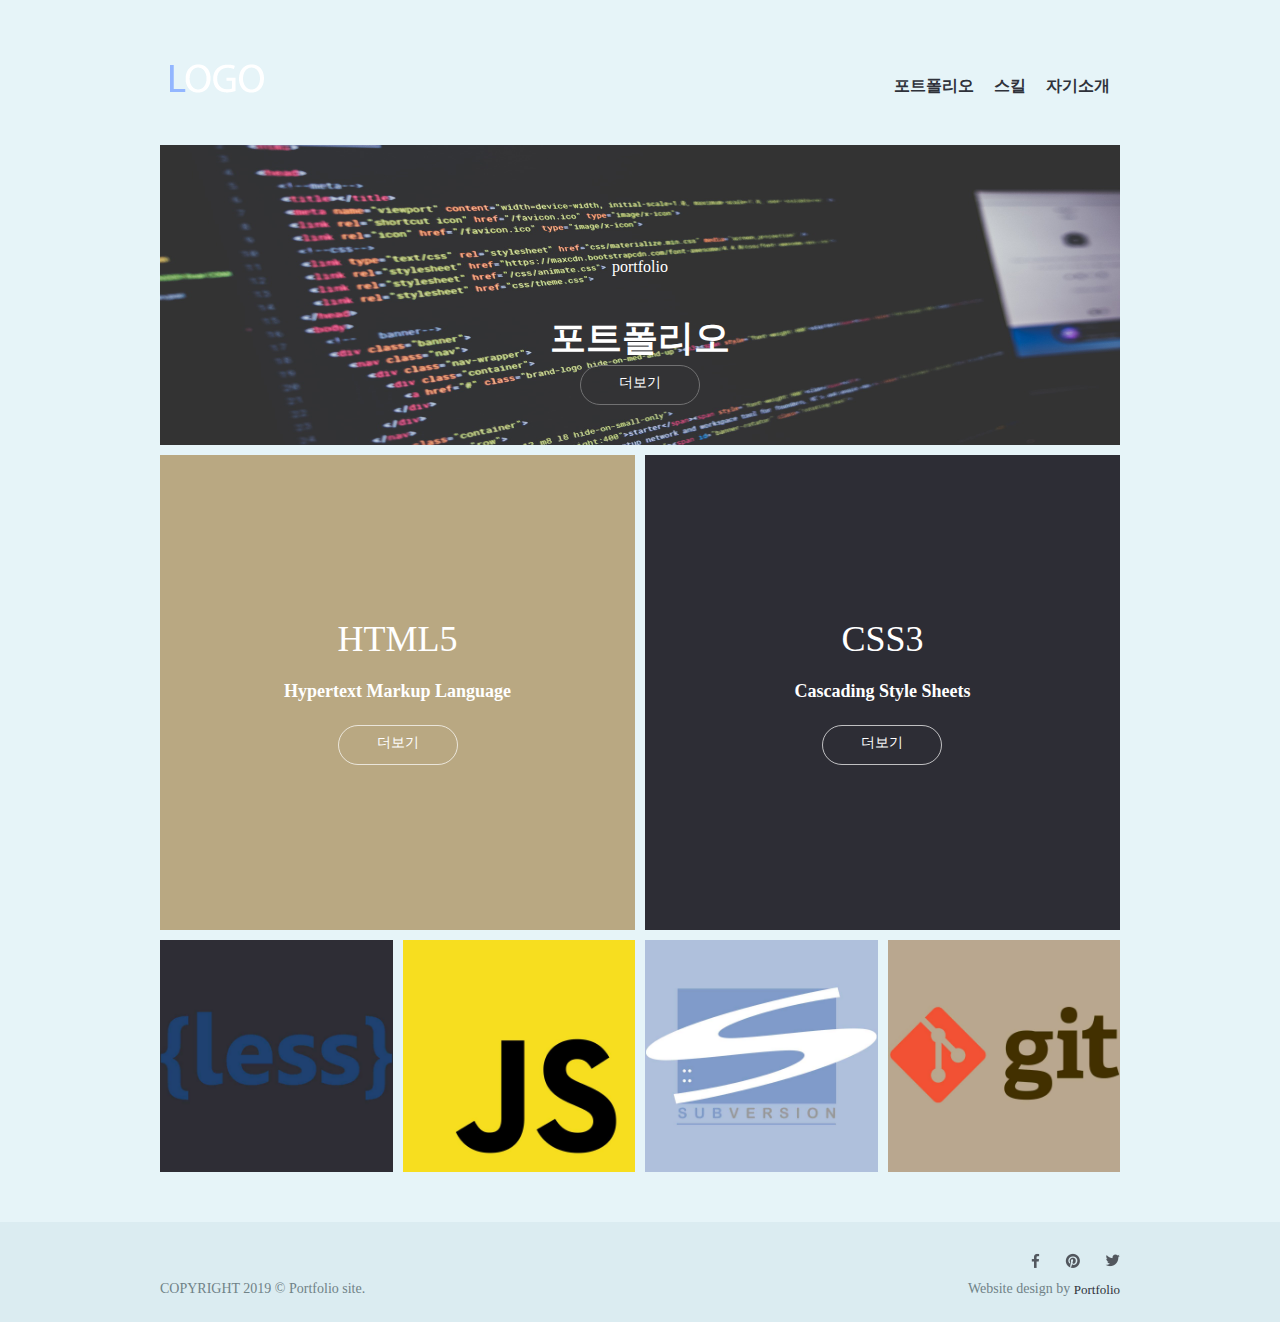
<file: index.html>
<!DOCTYPE html>
<html lang="ko">
<head>
	<meta charset="UTF-8">
	<meta name="viewport" content="width=device-width, initial-scale=1.0">
	<meta http-equiv="X-UA-Compatible" content="ie=edge">
	<title>190612_최예지</title>
	<link rel="stylesheet" type="text/css" href="css/layout.css">
</head>
<body>
	<div class="header">
		<h1 class="logo"><img src="image/logo.png"><a href="#"></a></h1>
		<nav class="nav">
			<a href="#">포트폴리오</a>
			<a href="#">스킬</a>
			<a href="#">자기소개</a>
		</nav>
	</div>
	<!-- //.header -->
	<div class="container">
		<div class="portfolio">
			<img src="image/img1.jpg" alt="">
			<div class="txt">
				<em>portfolio</em>
				<strong>포트폴리오</strong>
			</div>
			<a href="#" class="more">더보기</a>
		</div>
		<div class="html5">
			<!-- <img src="image/gallery1.jpg"> -->
			<div class="txt">
				<em>HTML5</em>
				<strong>Hypertext Markup Language</strong>
				<a href="#" class="more">더보기</a>
			</div>
		</div>
		<div class="css3">
			<!-- <img src="image/gallery2.jpg"> -->
			<div class="txt">
				<em>CSS3</em>
				<strong>Cascading Style Sheets</strong>
				<a href="#" class="more">더보기</a>
			</div>
		</div>
		<div class="less">
			<img src="image/less.jpg"></div>
		<div class="js">
			<img src="image/js.jpg"></div>
		<div class="svn">
			<img src="image/svn.jpg"></div>
		<div class="git">
			<img src="image/git.jpg"></div>
	</div>
	<!-- //.container -->
	<div class="footer">
		<div class="footerwrap">
			<p class="copy">
				<span>COPYRIGHT 2019 &copy; Portfolio site.</span>
				<span>Website design by <b>Portfolio</b></span>
			</p>
			<div class="sns">
				<a href="#" class="facebook"><img src="image/icon_facebook.png" alt="페이스북"></a>
				<a href="#" class="insta"><img src="image/icon_insta.png" alt="인스타그램"></a>
				<a href="#" class="twitter"><img src="image/icon_twitter.png" alt="트위터"></a>
			</div>
		</div>
	</div>
	<!-- //.footer -->
</body>
</html>
</file>
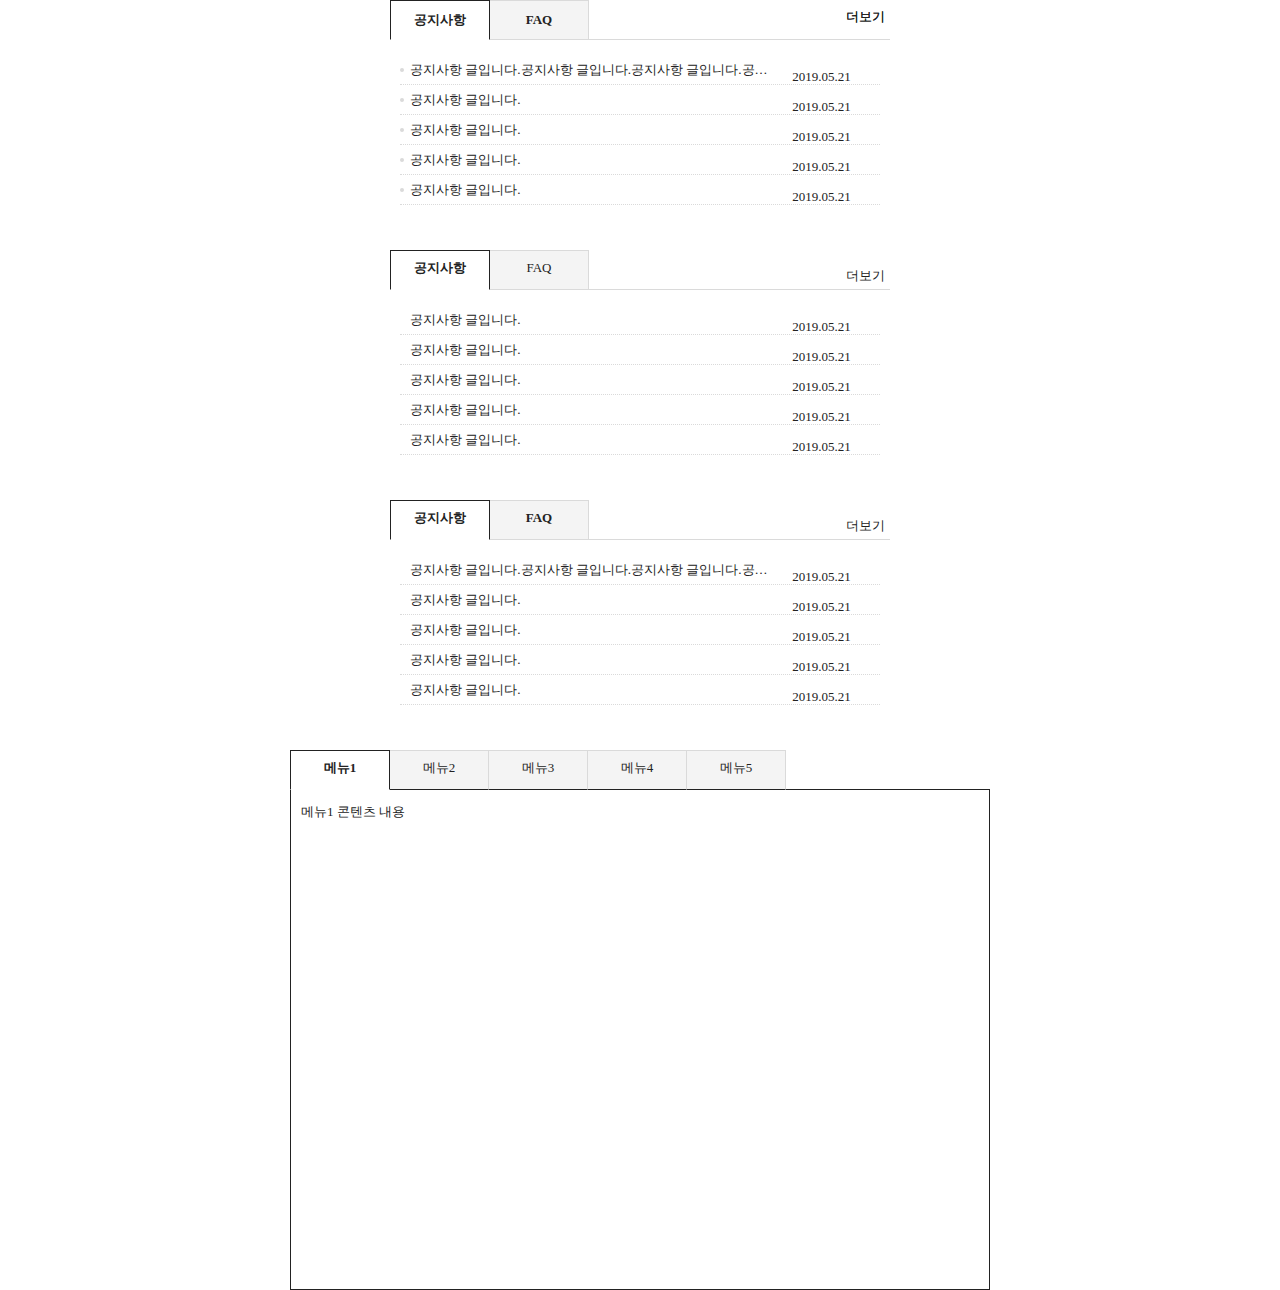
<file: 190521/index.html>
<!DOCTYPE html>
<html lang="ko">
<head>
    <meta charset="UTF-8">
    <meta name="viewport" content="width=device-width, initial-scale=1.0">
    <meta http-equiv="X-UA-Compatible" content="ie=edge">
    <title>UI 예제</title>
    <link rel="stylesheet" type="text/css" href="css/reset.css">
    <link rel="stylesheet" type="text/css" href="css/layout.css">
</head>
<body>
    <!-- 
        <div class="tabgroup">
            <div class="tabmenu">
                <h2><a href="#">공지사항</a></h2>
                <ul>
                    <li><a href="#">공지사항 글입니다.</a><span class="date">2019.05.21</span></li>
                    <li><a href="#">공지사항 글입니다.</a><span class="date">2019.05.21</span></li>
                    <li><a href="#">공지사항 글입니다.</a><span class="date">2019.05.21</span></li>
                    <li><a href="#">공지사항 글입니다.</a><span class="date">2019.05.21</span></li>
                    <li><a href="#">공지사항 글입니다.</a><span class="date">2019.05.21</span></li>
                </ul>
                <a href="#" class="more" title="공지사항 더보기">더보기</a>
            </div>
            <div class="tabmenu">
                <h2><a href="#">FAQ</a></h2>
                <ul>
                    <li><a href="#">공지사항 글입니다.</a><span class="date">2019.05.21</span></li>
                    <li><a href="#">공지사항 글입니다.</a><span class="date">2019.05.21</span></li>
                    <li><a href="#">공지사항 글입니다.</a><span class="date">2019.05.21</span></li>
                    <li><a href="#">공지사항 글입니다.</a><span class="date">2019.05.21</span></li>
                    <li><a href="#">공지사항 글입니다.</a><span class="date">2019.05.21</span></li>
                </ul>
                <a href="#" class="more" title="FAQ 더보기">더보기</a>
            </div>
        </div>


        <div class="tabgroup">
            <dl>
                <dt><a href="#">공지사항</a></dt>
                <dd class="tabmenu">
                    <ul>
                        <li><a href="#">공지사항 글입니다.</a><span class="date">2019.05.21</span></li>
                        <li><a href="#">공지사항 글입니다.</a><span class="date">2019.05.21</span></li>
                        <li><a href="#">공지사항 글입니다.</a><span class="date">2019.05.21</span></li>
                        <li><a href="#">공지사항 글입니다.</a><span class="date">2019.05.21</span></li>
                        <li><a href="#">공지사항 글입니다.</a><span class="date">2019.05.21</span></li>
                    </ul>
                    <a href="#" class="more" title="공지사항 더보기">더보기</a>
                </dd>
                <dt><a href="#">FAQ</a></dt>
                <dd class="tabmenu">
                    <ul>
                        <li><a href="#">공지사항 글입니다.</a><span class="date">2019.05.21</span></li>
                        <li><a href="#">공지사항 글입니다.</a><span class="date">2019.05.21</span></li>
                        <li><a href="#">공지사항 글입니다.</a><span class="date">2019.05.21</span></li>
                        <li><a href="#">공지사항 글입니다.</a><span class="date">2019.05.21</span></li>
                        <li><a href="#">공지사항 글입니다.</a><span class="date">2019.05.21</span></li>
                    </ul>
                    <a href="#" class="more" title="FAQ 더보기">더보기</a>
                </dd>
            </dl>
        </div>

        <div class="tabgroup">
            <ul class="tabmenu">
                <li>
                    <a href="#">공지사항</a>
                    <ul>
                        <li><a href="#">공지사항 글입니다.</a><span class="date">2019.05.21</span></li>
                        <li><a href="#">공지사항 글입니다.</a><span class="date">2019.05.21</span></li>
                        <li><a href="#">공지사항 글입니다.</a><span class="date">2019.05.21</span></li>
                        <li><a href="#">공지사항 글입니다.</a><span class="date">2019.05.21</span></li>
                        <li><a href="#">공지사항 글입니다.</a><span class="date">2019.05.21</span></li>
                    </ul>
                    <a href="#" class="more" title="공지사항 더보기">더보기</a>
                </li>
                <li>
                    <a href="#">FAQ</a>
                    <ul>
                        <li><a href="#">공지사항 글입니다.</a><span class="date">2019.05.21</span></li>
                        <li><a href="#">공지사항 글입니다.</a><span class="date">2019.05.21</span></li>
                        <li><a href="#">공지사항 글입니다.</a><span class="date">2019.05.21</span></li>
                        <li><a href="#">공지사항 글입니다.</a><span class="date">2019.05.21</span></li>
                        <li><a href="#">공지사항 글입니다.</a><span class="date">2019.05.21</span></li>
                    </ul>
                    <a href="#" class="more" title="FAQ 더보기">더보기</a>
                </li>
            </ul>
        </div>


        <div class="cbody">
            <ul class="tabmenu">
                <li class="on"><a href="#">메뉴1</a></li>
                <li><a href="#">메뉴2</a></li>
                <li><a href="#">메뉴3</a></li>
                <li><a href="#">메뉴4</a></li>
                <li><a href="#">메뉴5</a></li>
            </ul>
            <div class="tabcnt on">
                메뉴1 콘텐츠 내용
            </div>
            <div class="tabcnt">
                메뉴2 콘텐츠 내용
            </div>
            <div class="tabcnt">
                메뉴3 콘텐츠 내용
            </div>
            <div class="tabcnt">
                메뉴4 콘텐츠 내용
            </div>
            <div class="tabcnt">
                메뉴5 콘텐츠 내용
            </div>
        </div>


     -->

    <div class="tabgroup">
        <div class="tabmenu on">
            <h2><a href="#">공지사항</a></h2>
            <ul>
                <li><a href="#">공지사항 글입니다.공지사항 글입니다.공지사항 글입니다.공지사항 글입니다.공지사항 글입니다.공지사항 글입니다.공지사항 글입니다.공지사항 글입니다.</a><span class="date">2019.05.21</span></li>
                <li><a href="#">공지사항 글입니다.</a><span class="date">2019.05.21</span></li>
                <li><a href="#">공지사항 글입니다.</a><span class="date">2019.05.21</span></li>
                <li><a href="#">공지사항 글입니다.</a><span class="date">2019.05.21</span></li>
                <li><a href="#">공지사항 글입니다.</a><span class="date">2019.05.21</span></li>
            </ul>
            <a href="#" class="more" title="공지사항 더보기">더보기</a>
        </div>
        <div class="tabmenu">
            <h2><a href="#">FAQ</a></h2>
            <ul>
                <li><a href="#">공지사항 글입니다.</a><span class="date">2019.05.21</span></li>
                <li><a href="#">공지사항 글입니다.</a><span class="date">2019.05.21</span></li>
                <li><a href="#">공지사항 글입니다.</a><span class="date">2019.05.21</span></li>
                <li><a href="#">공지사항 글입니다.</a><span class="date">2019.05.21</span></li>
                <li><a href="#">공지사항 글입니다.</a><span class="date">2019.05.21</span></li>
            </ul>
            <a href="#" class="more" title="FAQ 더보기">더보기</a>
        </div>
		</div>

		<hr>

		
		<div class="tabgroup">
				<dl class="tab">
						<dt class="tabtit on"><a href="#">공지사항</a></dt>
						<dd class="tabcnt on">
								<ul>
										<li><a href="#">공지사항 글입니다.</a><span class="date">2019.05.21</span></li>
										<li><a href="#">공지사항 글입니다.</a><span class="date">2019.05.21</span></li>
										<li><a href="#">공지사항 글입니다.</a><span class="date">2019.05.21</span></li>
										<li><a href="#">공지사항 글입니다.</a><span class="date">2019.05.21</span></li>
										<li><a href="#">공지사항 글입니다.</a><span class="date">2019.05.21</span></li>
								</ul>
								<a href="#" class="more" title="공지사항 더보기">더보기</a>
						</dd>
						<dt class="tabtit"><a href="#">FAQ</a></dt>
						<dd class="tabcnt">
								<ul>
										<li><a href="#">공지사항 글입니다.</a><span class="date">2019.05.21</span></li>
										<li><a href="#">공지사항 글입니다.</a><span class="date">2019.05.21</span></li>
										<li><a href="#">공지사항 글입니다.</a><span class="date">2019.05.21</span></li>
										<li><a href="#">공지사항 글입니다.</a><span class="date">2019.05.21</span></li>
										<li><a href="#">공지사항 글입니다.</a><span class="date">2019.05.21</span></li>
								</ul>
								<a href="#" class="more" title="FAQ 더보기">더보기</a>
						</dd>
				</dl>
		</div>




	<div class="tabgroup">
		<div class="tab">
				<h2 class="tabtit on"><a href="#">공지사항</a></h2>
				<div class="tabcnt on">
					<ul>
						<li><a href="#">공지사항 글입니다.공지사항 글입니다.공지사항 글입니다.공지사항 글입니다.공지사항 글입니다.공지사항 글입니다.공지사항 글입니다.공지사항 글입니다.</a><span class="date">2019.05.21</span></li>
						<li><a href="#">공지사항 글입니다.</a><span class="date">2019.05.21</span></li>
						<li><a href="#">공지사항 글입니다.</a><span class="date">2019.05.21</span></li>
						<li><a href="#">공지사항 글입니다.</a><span class="date">2019.05.21</span></li>
						<li><a href="#">공지사항 글입니다.</a><span class="date">2019.05.21</span></li>
					</ul>
				<a href="#" class="more" title="공지사항 더보기">더보기</a>
		</div>
			<h2 class="tabtit"><a href="#">FAQ</a></h2>
			<div class="tabcnt">
			<ul>
					<li><a href="#">공지사항 글입니다.</a><span class="date">2019.05.21</span></li>
					<li><a href="#">공지사항 글입니다.</a><span class="date">2019.05.21</span></li>
					<li><a href="#">공지사항 글입니다.</a><span class="date">2019.05.21</span></li>
					<li><a href="#">공지사항 글입니다.</a><span class="date">2019.05.21</span></li>
					<li><a href="#">공지사항 글입니다.</a><span class="date">2019.05.21</span></li>
			</ul>
			<a href="#" class="more" title="FAQ 더보기">더보기</a>
		</div>
		</div>
	</div>

	<div class="cbody">
		<ul class="tapmenu">
			<li class="on"><a href="#">메뉴1</a></li>
			<li><a href="#">메뉴2</a></li>
			<li><a href="#">메뉴3</a></li>
			<li><a href="#">메뉴4</a></li>
			<li><a href="#">메뉴5</a></li>

		</ul>
		<div class="tapcnt on">
			메뉴1 콘텐츠 내용
		</div>
		<div class="tapcnt">
			메뉴2 콘텐츠 내용
		</div>
		<div class="tapcnt">
			메뉴3 콘텐츠 내용
		</div>
		<div class="tapcnt">
			메뉴4 콘텐츠 내용
		</div>
		<div class="tapcnt">
			메뉴5 콘텐츠 내용
		</div>
	</div>


</body>
</html>
</file>
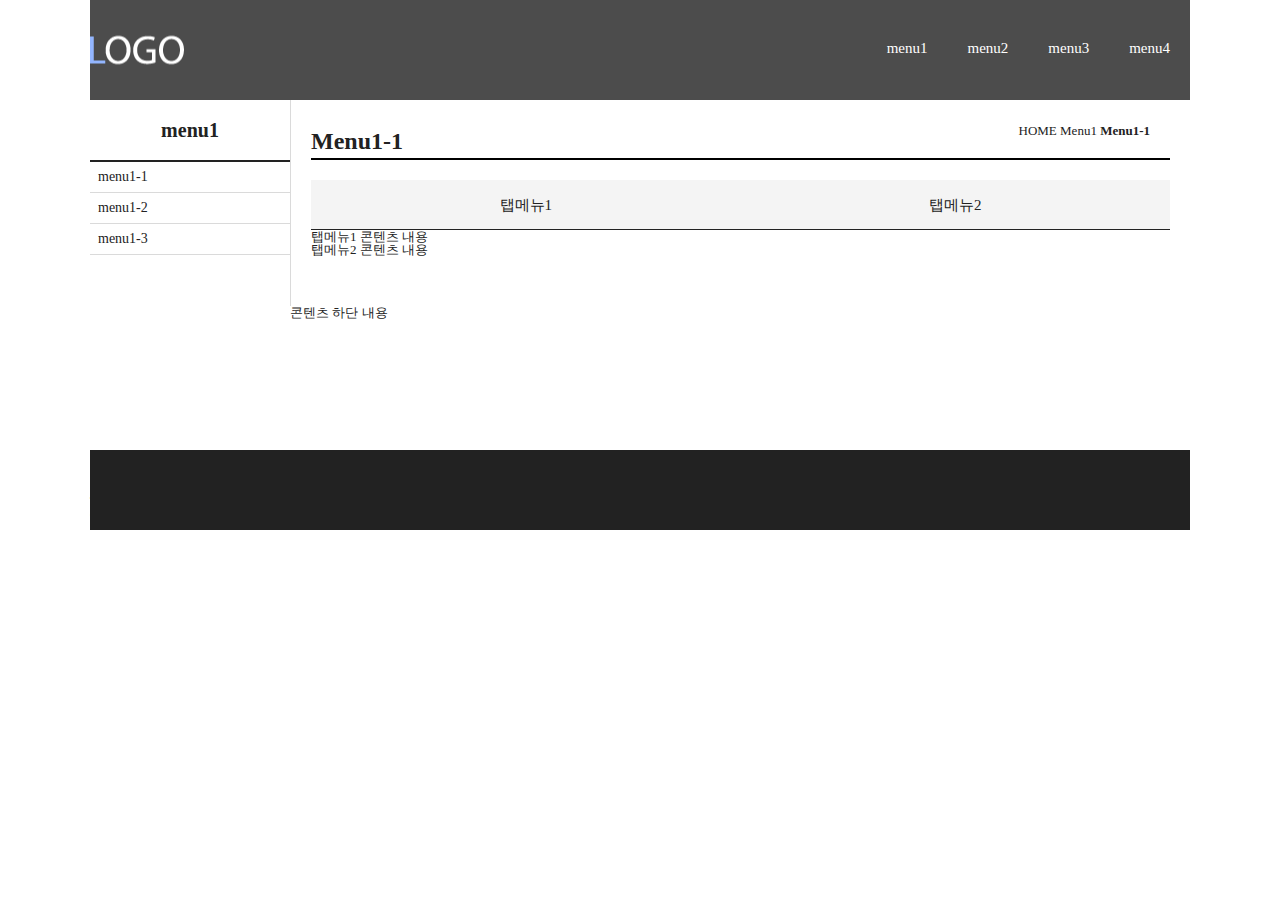
<file: 190523/index.html>
<!DOCTYPE html>
<html lang="ko">
<head>
	<meta charset="UTF-8">
	<meta name="viewport" content="width=device-width, initial-scale=1.0">
	<meta http-equiv="X-UA-Compatible" content="ie=edge">
	<title>기본 서브 레이아웃 UI</title>
	<link rel="stylesheet" type="text/css" href="css/reset.css">
	<link rel="stylesheet" type="text/css" href="css/layout.css">
	<link rel="stylesheet" type="text/css" href="css/content.css">
</head>
<body>
	<div class="header">
		<h1 class="logo"><a href="#"><img src="image/logo.png" alt="LOGO"></a></h1>
		<nav class="nav">
			<a href="#"><span>menu1</span></a>
			<a href="#"><span>menu2</span></a>
			<a href="#"><span>menu3</span></a>
			<a href="#"><span>menu4</span></a>
		</nav>
	</div>
		<!-- //.header -->

	<div class="container">
		<div class="sidemenu">
			<h2 id="sTitle">menu1</h2>
			<ul class="snb">
				<li><a href="#">menu1-1</a></li>
				<li><a href="#">menu1-2</a></li>
				<li><a href="#">menu1-3</a></li>
			</ul>
		</div>
		<div class="csection">
			<div class="chead">
				<h2 id="cTitle"><span>menu1-1</span></h2>
				<ul class="location">
					<li>HOME</li>
					<li>menu1</li>
					<li>menu1-1</li>
				</ul>
			</div>
			<!-- //.chead -->
			<div class="cbody tapgroup">
				<ul class="tabmenu">
					<li class="on"><a href="#">탭메뉴1</a></li>
					<li><a href="#">탭메뉴2</a></li>
				</ul>
					<div class="tabcnt on">
						탭메뉴1 콘텐츠 내용
					</div>
					<div class="tabcnt on">
						탭메뉴2 콘텐츠 내용
				</div>

				</div>
			</div>
			<!-- //.cbody -->
			<div class="cfoot">
				콘텐츠 하단 내용
			</div>
			<!-- //.cfoot -->
		</div>
		
	</div>
	<!-- //.container -->
	<div class="footer">
		<ul>
			<li><a href="#">개인정보처리방침</a></li>
			<li><a href="#">이용약관</a></li>
		</ul>
		<address>서울특별시 거시기 거거</address>
		<p class="tel">
			<span>Tel. 010-000-0000</span>
			<span>Fax. 00-000-00000</span>
		</p>
		<p class="copy">
			copyright &copy; All right reset
		</p>
	</div>
	<!-- //.footer -->
</body>
</html>
</file>
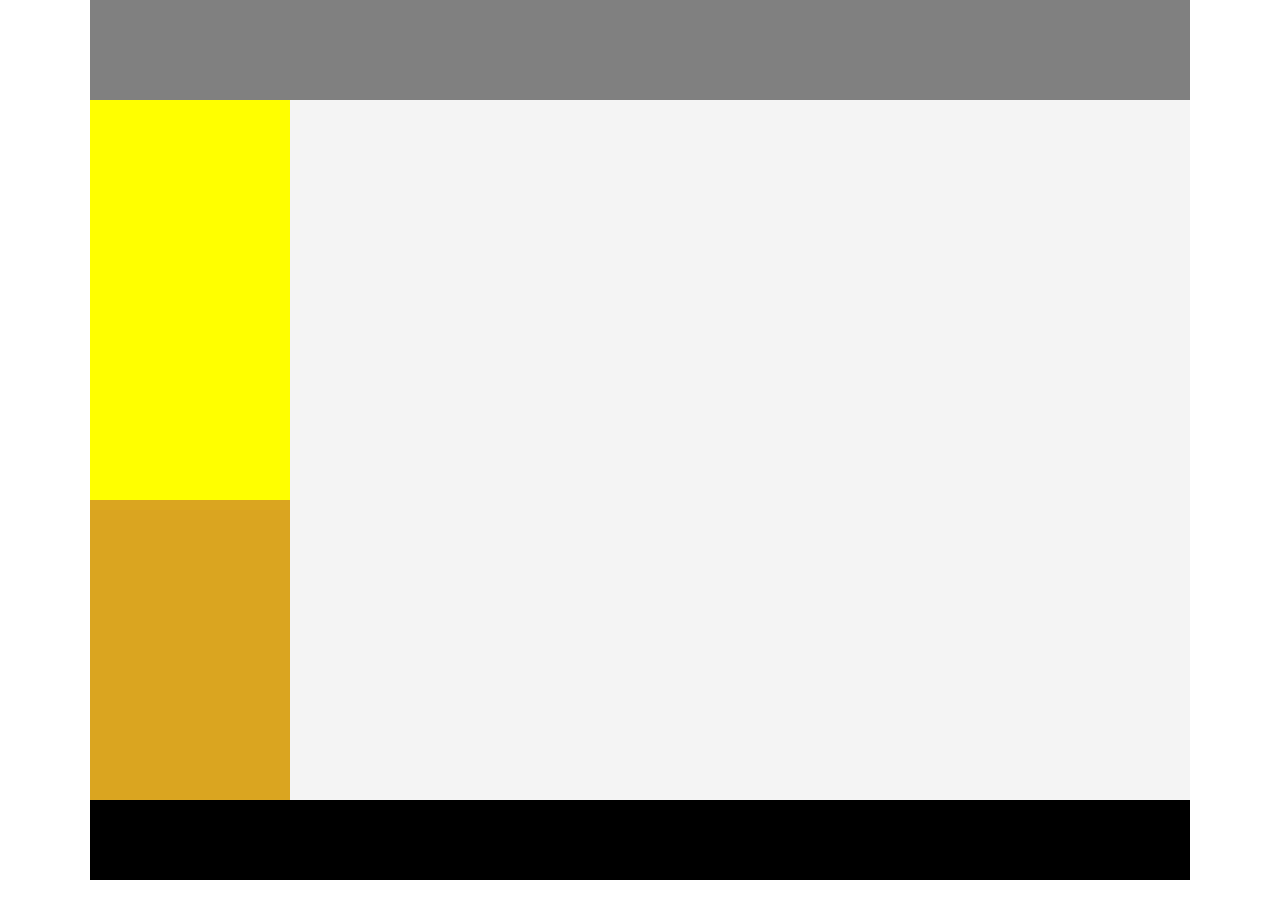
<file: 190527/index.html>
<!DOCTYPE html>
<html lang="ko">
<head>
	<meta charset="UTF-8">
	<meta name="viewport" content="width=device-width, initial-scale=1.0">
	<meta http-equiv="X-UA-Compatible" content="ie=edge">
	<title>반응형 UI</title>
	<link rel="stylesheet" type="text/css" href="css/reset.css">
	<link rel="stylesheet" type="text/css" href="css/layout.css">
</head>
<body>
	<div class="header"></div>
	<div class="container">
		<div class="sidemenu"></div>
		<div class="csection"></div>
	</div>
	<div class="footer"></div>
</body>
</html>
</file>
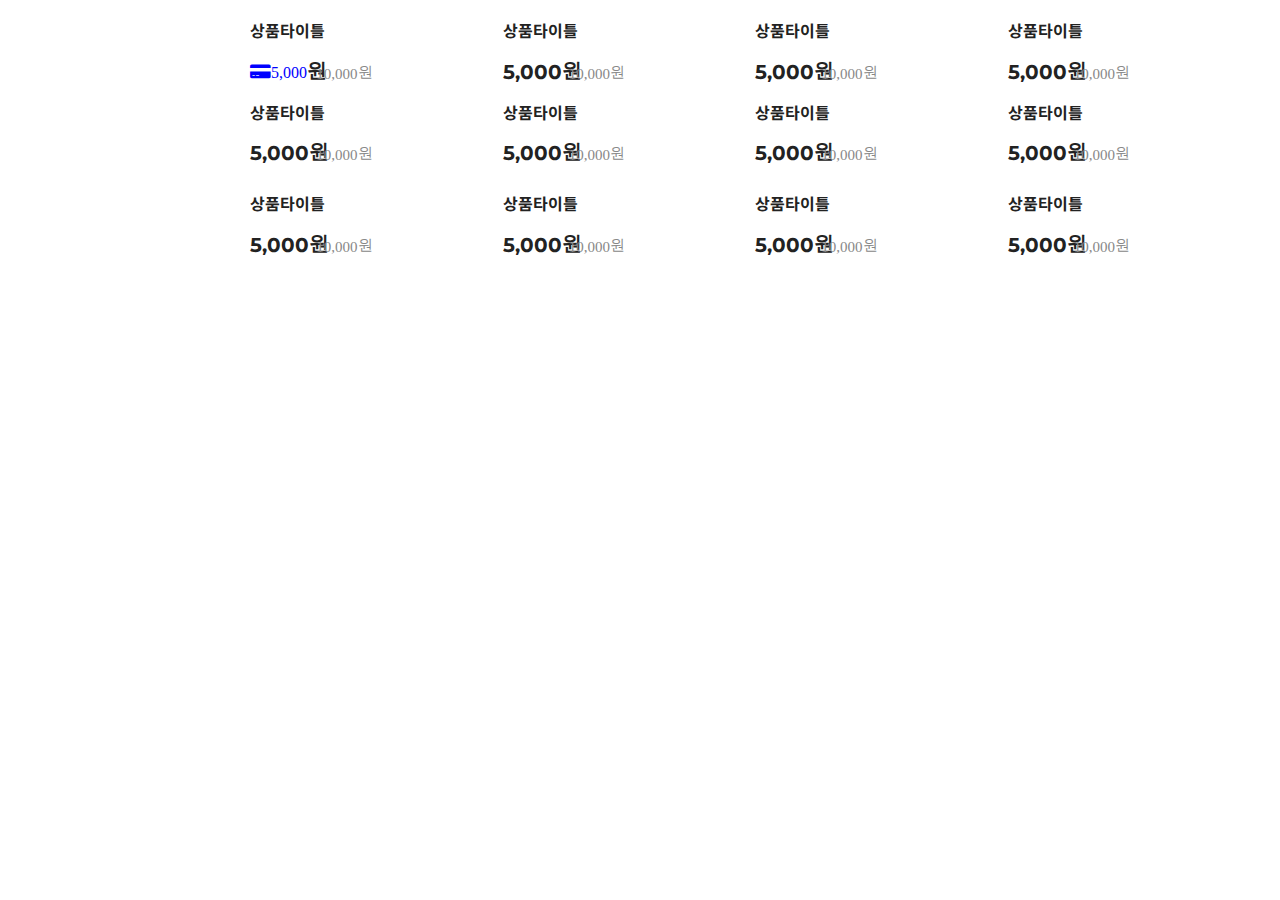
<file: 190529/index.html>
<!DOCTYPE html>
<html lang="ko">
<head>
	<meta charset="UTF-8">
	<meta name="viewport" content="width=device-width, initial-scale=1.0">
	<meta http-equiv="X-UA-Compatible" content="ie=edge">
	<title>Document</title>
	<link rel="stylesheet" href="https://cdnjs.cloudflare.com/ajax/libs/font-awesome/4.7.0/css/font-awesome.min.css">
	<link href="https://fonts.googleapis.com/css?family=Nanum+Gothic:400,700,800&display=swap" rel="stylesheet">
	<link href="https://fonts.googleapis.com/css?family=Noto+Sans+KR:400,500,700&display=swap" rel="stylesheet">
	<link href="https://fonts.googleapis.com/css?family=Montserrat:400,500,700&display=swap" rel="stylesheet">
	<link rel="stylesheet" type="text/css" href="css/reset.css">
	<link rel="stylesheet" type="text/css" href="css/layout.css">
</head>
<body>
	<div class="section">
		<figure>
			<a href="#">
			<div class="imagebox">
				<img src="image/aaa1.png" alt="상품이미지">
			</div>
			<figcaption>
				<strong class="title">상품타이틀</strong>
				<p class="price">
					<ins><b><i class="fa fa-credit-card-alt">5,000</i></b><i>원</i></ins>
					<del><b>10,000</b><i>원</i></del>
				</p>
			</figcaption>
			</a>
		</figure>
		<figure>
			<a href="#">
			<div class="imagebox">
				<img src="image/aaa1.png" alt="상품이미지">
			</div>
			<figcaption>
				<strong class="title">상품타이틀</strong>
				<p class="price">
					<ins><b>5,000</b><i>원</i></ins>
					<del><b>10,000</b><i>원</i></del>
				</p>
			</figcaption>
			</a>
		</figure>
		<figure>
			<a href="#">
			<div class="imagebox">
				<img src="image/aaa1.png" alt="상품이미지">
			</div>
			<figcaption>
				<strong class="title">상품타이틀</strong>
				<p class="price">
					<ins><b>5,000</b><i>원</i></ins>
					<del><b>10,000</b><i>원</i></del>
				</p>
			</figcaption>
			</a>
		</figure>
		<figure>
			<a href="#">
			<div class="imagebox">
				<img src="image/aaa1.png" alt="상품이미지">
			</div>
			<figcaption>
				<strong class="title">상품타이틀</strong>
				<p class="price">
					<ins><b>5,000</b><i>원</i></ins>
					<del><b>10,000</b><i>원</i></del>
				</p>
			</figcaption>
			</a>
		</figure>
		<figure>
			<a href="#">
			<div class="imagebox">
				<img src="image/aaa1.png" alt="상품이미지">
			</div>
			<figcaption>
				<strong class="title">상품타이틀</strong>
				<p class="price">
					<ins><b>5,000</b><i>원</i></ins>
					<del><b>10,000</b><i>원</i></del>
				</p>
			</figcaption>
			</a>
		</figure>
		<figure>
			<a href="#">
			<div class="imagebox">
				<img src="image/aaa1.png" alt="상품이미지">
			</div>
			<figcaption>
				<strong class="title">상품타이틀</strong>
				<p class="price">
					<ins><b>5,000</b><i>원</i></ins>
					<del><b>10,000</b><i>원</i></del>
				</p>
			</figcaption>
			</a>
		</figure>
		<figure>
			<a href="#">
			<div class="imagebox">
				<img src="image/aaa1.png" alt="상품이미지">
			</div>
			<figcaption>
				<strong class="title">상품타이틀</strong>
				<p class="price">
					<ins><b>5,000</b><i>원</i></ins>
					<del><b>10,000</b><i>원</i></del>
				</p>
			</figcaption>
			</a>
		</figure>
		<figure>
			<a href="#">
			<div class="imagebox">
				<img src="image/aaa1.png" alt="상품이미지">
			</div>
			<figcaption>
				<strong class="title">상품타이틀</strong>
				<p class="price">
					<ins><b>5,000</b><i>원</i></ins>
					<del><b>10,000</b><i>원</i></del>
				</p>
			</figcaption>
			</a>
		</figure>
		<figure>
			<a href="#">
			<div class="imagebox">
				<img src="image/aaa1.png" alt="상품이미지">
			</div>
			<figcaption>
				<strong class="title">상품타이틀</strong>
				<p class="price">
					<ins><b>5,000</b><i>원</i></ins>
					<del><b>10,000</b><i>원</i></del>
				</p>
			</figcaption>
			</a>
		</figure>
		<figure>
			<a href="#">
			<div class="imagebox">
				<img src="image/aaa1.png" alt="상품이미지">
			</div>
			<figcaption>
				<strong class="title">상품타이틀</strong>
				<p class="price">
					<ins><b>5,000</b><i>원</i></ins>
					<del><b>10,000</b><i>원</i></del>
				</p>
			</figcaption>
			</a>
		</figure>
		<figure>
			<a href="#">
			<div class="imagebox">
				<img src="image/aaa1.png" alt="상품이미지">
			</div>
			<figcaption>
				<strong class="title">상품타이틀</strong>
				<p class="price">
					<ins><b>5,000</b><i>원</i></ins>
					<del><b>10,000</b><i>원</i></del>
				</p>
			</figcaption>
			</a>
		</figure>
		<figure>
			<a href="#">
			<div class="imagebox">
				<img src="image/aaa1.png" alt="상품이미지">
			</div>
			<figcaption>
				<strong class="title">상품타이틀</strong>
				<p class="price">
					<ins><b>5,000</b><i>원</i></ins>
					<del><b>10,000</b><i>원</i></del>
				</p>
			</figcaption>
			</a>
		</figure>
	</div>
</body>
</html>
</file>
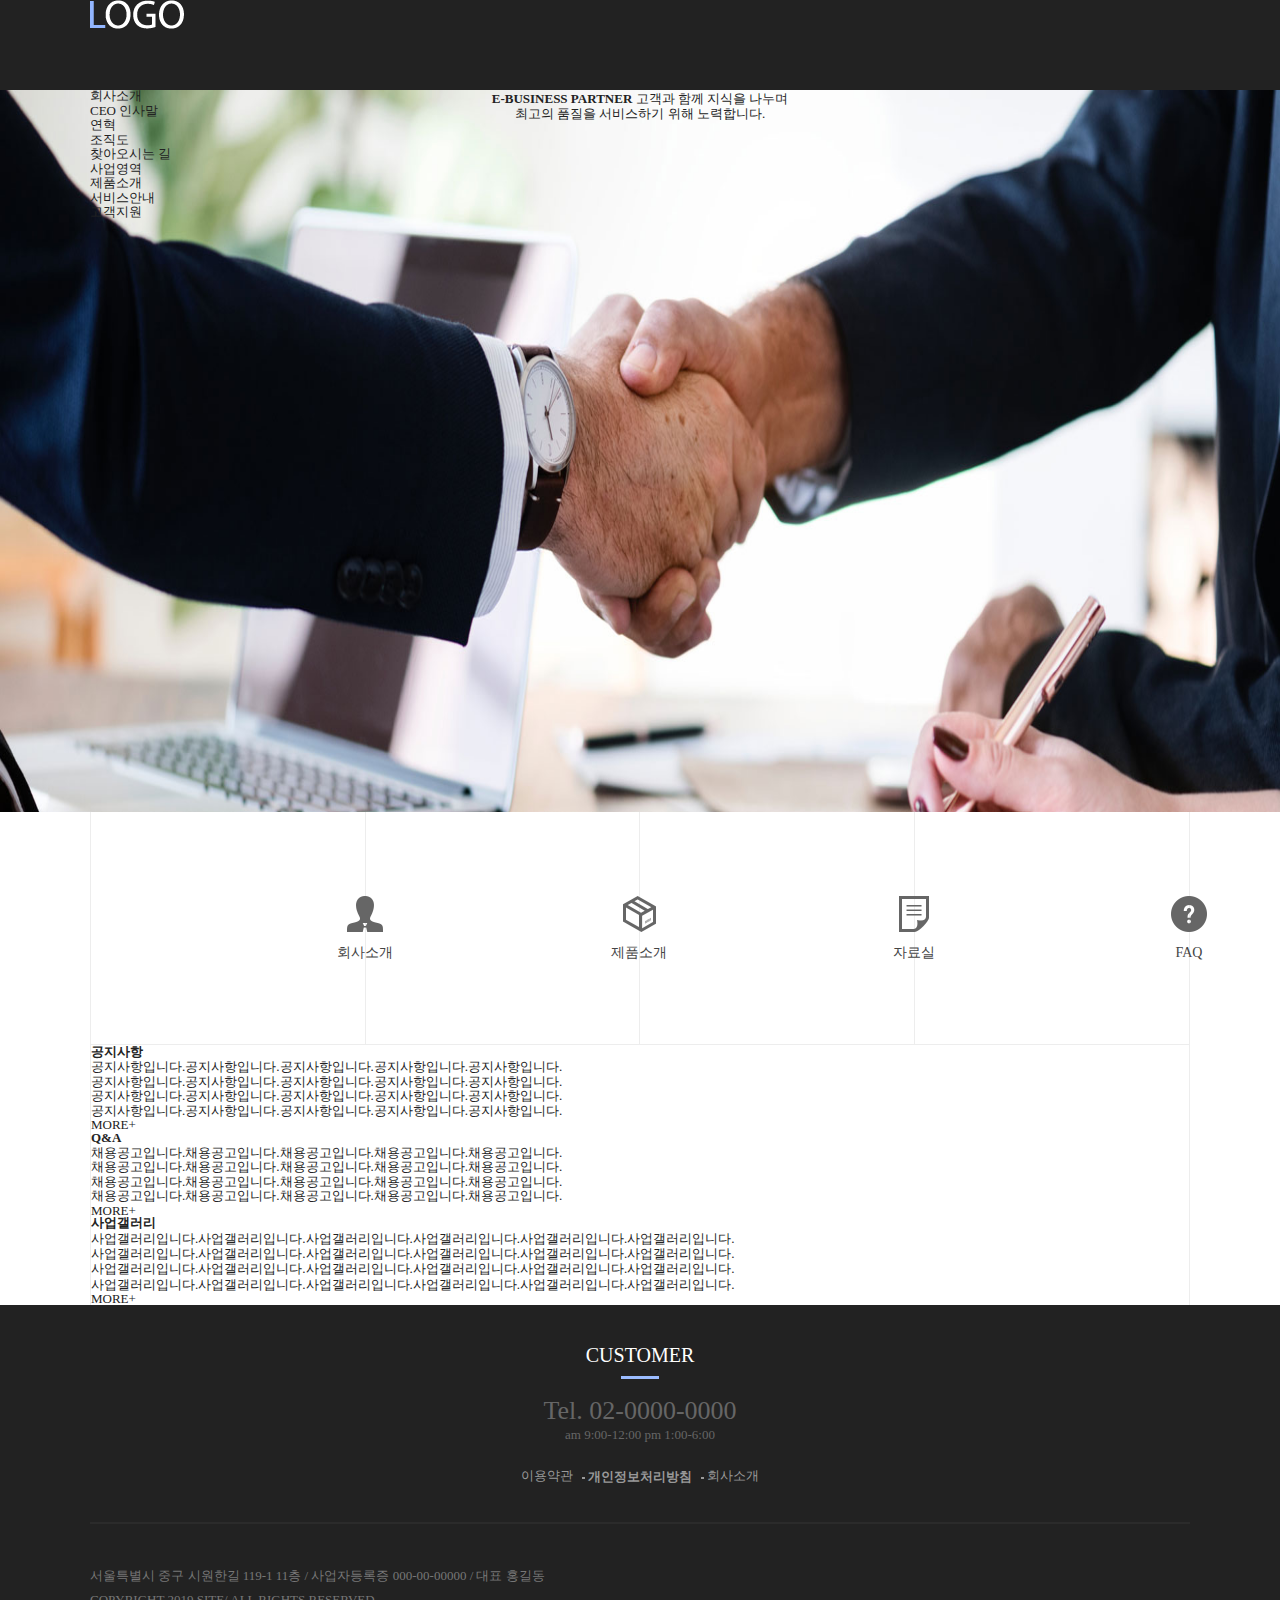
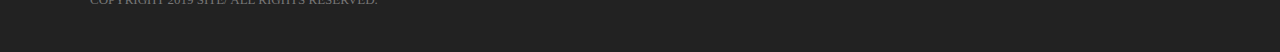
<file: 190531/index.html>
<!DOCTYPE html>
<html lang="ko">
<head>
	<meta charset="UTF-8">
	<meta name="viewport" content="width=device-width, initial-scale=1.0">
	<meta http-equiv="X-UA-Compatible" content="ie=edge">
	<link href="https://fonts.googleapis.com/css?family=Nanum+Gothic:400,700,800&display=swap" rel="stylesheet">
	<link href="https://fonts.googleapis.com/css?family=Noto+Sans+KR:400,500,700&display=swap" rel="stylesheet">
	<link href="https://fonts.googleapis.com/css?family=Montserrat:400,500,700&display=swap" rel="stylesheet">
	<link rel="stylesheet" href="https://cdnjs.cloudflare.com/ajax/libs/font-awesome/4.7.0/css/font-awesome.min.css">
	<link rel="stylesheet" type="text/css" href="css/reset.css">
	<link rel="stylesheet" type="text/css" href="css/main.css">
	<title>메인 레이아웃 구조</title>
</head>
<body>
	<div class="headerwrap">
		<header class="header">
			<h1>
				<a href="#">
					<img src="image/logo.png" alt="LOGO">
				</a>
			</h1>
			<ul class="tnb">
				<li><a href="#">HOME</a></li>
				<!-- 로그인 전 -->
				<li><a href="#">LOGIN</a></li>
				<li><a href="#">JOIN</a></li>
				<!-- //.로그인 전 -->
				<!-- 로그인 후 -->
				<!-- <li><a href="#">LOGOUT</a></li>
				<li><a href="#">MEMBER</a></li> -->
				<!-- //.로그인 후 -->
			</ul>
			<nav class="nav">
				<ul class="gnb">
					<li class="deps1">
						<a href="#">회사소개</a>
						<ul class="deps2">
							<li><a href="#">회사소개</a></li>
							<li><a href="#">CEO 인사말</a></li>
							<li><a href="#">연혁</a></li>
							<li><a href="#">조직도</a></li>
							<li><a href="#">찾아오시는 길</a></li>
						</ul>
					</li>
					<li class="deps1"><a href="#">사업영역</a></li>
					<li class="deps1"><a href="#">제품소개</a></li>
					<li class="deps1"><a href="#">서비스안내</a></li>
					<li class="deps1"><a href="#">고객지원</a></li>
				</ul>
			</nav>
		</header>
<!-- //.header -->
	</div>
<!-- //.headerwrap -->

	<div class="visualwrap">
		<div class="visual">
			<p class="vtxt">
				<strong>E-BUSINESS PARTNER</strong>
				<span>
					고객과 함께 지식을 나누며<br>최고의 품질을 서비스하기 위해 노력합니다.
				</span>
			</p>
		</div>
		<!-- //.visual -->
	</div>
<!-- //.visualwrap -->

	<main class="main">
		<div class="quick">
			<h2 class="tts">빠른메뉴</h2>
			<ul> <!--table-->
				<li><a href="#"><span>회사소개</span></a></li>
				<li><a href="#"><span>제품소개</span></a></li>
				<li><a href="#"><span>자료실</span></a></li>
				<li><a href="#"><span>FAQ</span></a></li>
			</ul>
		</div>
		<!-- //.quick -->
		<div class="group">
			<section class="notice">
				<h2>공지사항</h2>
				<ul>
					<li><a href="#">공지사항입니다.공지사항입니다.공지사항입니다.공지사항입니다.공지사항입니다.</a></li>
					<li><a href="#">공지사항입니다.공지사항입니다.공지사항입니다.공지사항입니다.공지사항입니다.</a></li>
					<li><a href="#">공지사항입니다.공지사항입니다.공지사항입니다.공지사항입니다.공지사항입니다.</a></li>
					<li><a href="#">공지사항입니다.공지사항입니다.공지사항입니다.공지사항입니다.공지사항입니다.</a></li>
				</ul>
				<a href="#" class="more" title="공지사항 더보기">MORE+</a>
			</section>
			<!-- //.notice -->
			<section class="QnA">
				<h2>Q&amp;A</h2>
				<ul>
					<li><a href="#">채용공고입니다.채용공고입니다.채용공고입니다.채용공고입니다.채용공고입니다.</a></li>
					<li><a href="#">채용공고입니다.채용공고입니다.채용공고입니다.채용공고입니다.채용공고입니다.</a></li>
					<li><a href="#">채용공고입니다.채용공고입니다.채용공고입니다.채용공고입니다.채용공고입니다.</a></li>
					<li><a href="#">채용공고입니다.채용공고입니다.채용공고입니다.채용공고입니다.채용공고입니다.</a></li>
				</ul>
				<a href="#" class="more" title="Q&A 더보기">MORE+</a>
			</section>
			<!-- //.QnA -->
			<section class="gallery">
				<h2>사업갤러리</h2>
				<ul>
					<li><a href="#">
						<!-- <img src=""> -->
						<span>사업갤러리입니다.사업갤러리입니다.사업갤러리입니다.사업갤러리입니다.사업갤러리입니다.사업갤러리입니다.</span></a></li>
					<li><a href="#"><span>사업갤러리입니다.사업갤러리입니다.사업갤러리입니다.사업갤러리입니다.사업갤러리입니다.사업갤러리입니다.</span></a></li>
					<li><a href="#"><span>사업갤러리입니다.사업갤러리입니다.사업갤러리입니다.사업갤러리입니다.사업갤러리입니다.사업갤러리입니다.</span></a></li>
					<li><a href="#"><span>사업갤러리입니다.사업갤러리입니다.사업갤러리입니다.사업갤러리입니다.사업갤러리입니다.사업갤러리입니다.</span></a></li>
				</ul>
				<a href="#" class="more" title="사업갤러리 더보기">MORE+</a>
			</section>
			<!-- //.gallery -->
		</div>
		<!-- //.group -->
	</main>
<!-- //.main -->

	<div class="footerwrap">
		<footer class="footer">
			<div class="customer">
				<dl>
					<dt>CUSTOMER</dt>
					<dd class="tel">Tel. 02-0000-0000</dd>
					<dd class="time">am 9:00-12:00 pm 1:00-6:00</dd>
				</dl>
				<ul class="fmenu">
					<li><a href="#">이용약관</a></li>
					<li><a href="#"><b>개인정보처리방침</b></a></li>
					<li><a href="#">회사소개</a></li>
				</ul>
			</div>
			<!-- //.customer -->
			<div class="addrinfo">
				<adress class="addr">서울특별시 중구 시원한길 119-1 11층 / 사업자등록증 000-00-00000 / 대표 홍길동</adress>
				<p class="copyright">COPYRIGHT 2019 SITE/ ALL RIGHTS RESERVED.</p>
			</div>
			<!-- //.addrinfo -->
		</footer>
		<!-- //.footer -->
	</div>
<!-- //.footerwrap -->
</body>
</html>
	<!-- reset.css
	common.css
	layout.css
	content.css
	main.css -->
</file>
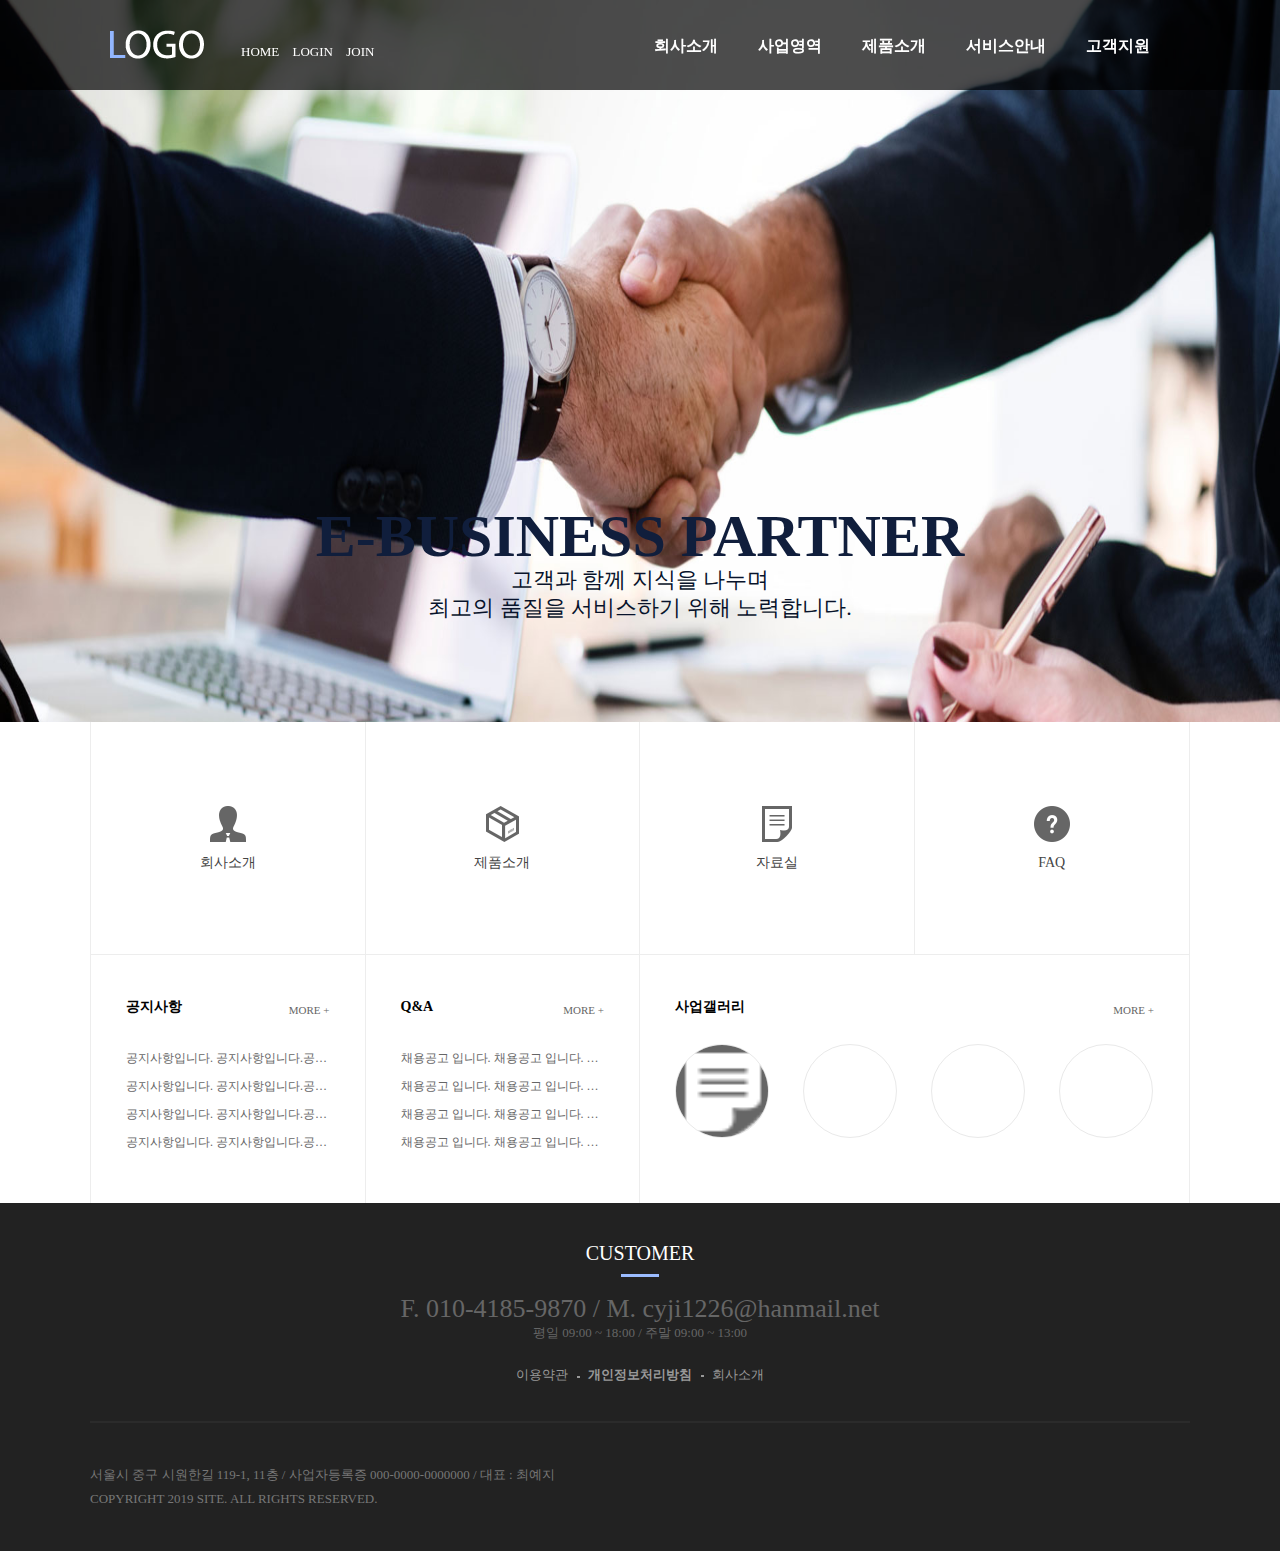
<file: edu/190604/index.html>
<!DOCTYPE html>
<html lang="ko">
<head>
	<meta charset="UTF-8">
	<meta name="viewport" content="width=device-width, initial-scale=1.0">
	<meta http-equiv="X-UA-Compatible" content="ie=edge">
	<title>최예지 웹사이트 예제</title>
	<link href="https://fonts.googleapis.com/css?family=Nanum+Gothic:400,700,800&display=swap" rel="stylesheet">
	<link href="https://fonts.googleapis.com/css?family=Noto+Sans+KR:400,500,700&display=swap" rel="stylesheet">
	<link href="https://fonts.googleapis.com/css?family=Montserrat:400,500,700&display=swap" rel="stylesheet">
	<link rel="stylesheet" href="https://cdnjs.cloudflare.com/ajax/libs/font-awesome/4.7.0/css/font-awesome.min.css">
	<link rel="stylesheet" type="text/css" href="css/reset.css">
	<link rel="stylesheet" type="text/css" href="css/main.css">
</head>
<body>
	<div class="headerwrap">
		<header class="header">
			<h1 class="logo">
				<a href="#">
					<img src="image/logo.png" alt="LOGO">
				</a>
			</h1>
			<ul class="tnb">
				<li><a href="#">HOME</a></li>
				<!-- 로그인 전 -->
				<li><a href="#">LOGIN</a></li>
				<li><a href="#">JOIN</a></li>
				<!-- //로그인 전 -->
				<!-- 로그인 후 -->
				<!-- <li><a href="#">LOGOUT</a></li>
				<li><a href="#">MEMBER</a></li> -->
				<!-- //로그인 후 -->
			</ul>
			<nav class="nav">
				<ul class="gnb">
					<li class="dep1">
						<a href="#">회사소개</a>
						<ul class="dep2">
							<li><a href="#">회사소개</a></li>
							<li><a href="#">CEO인사말</a></li>
							<li><a href="#">연혁</a></li>
							<li><a href="#">조직도</a></li>
							<li><a href="#">찾아오시는 길</a></li>
						</ul>
					</li>
					<li class="dep1"><a href="#">사업영역</a></li>
					<li class="dep1"><a href="#">제품소개</a></li>
					<li class="dep1"><a href="#">서비스안내</a></li>
					<li class="dep1"><a href="#">고객지원</a></li>
				</ul>
			</nav>
		</header>
		<!-- //.header -->
	</div>
	<!-- //.headerwrap -->
	<div class="visualwrap">
		<div class="visual">
			<div class="vtxt">
				<strong>E-BUSINESS PARTNER</strong>
				<p>
					고객과 함께 지식을 나누며<br>최고의 품질을 서비스하기 위해 노력합니다.
				</p>
			</div>
		</div>
		<!-- //.visual -->
	</div>
	<!-- //.visualwrap -->
	<main class="main">
		<div class="quick">
			<h2 class="tts">빠른메뉴</h2>
			<ul><!-- table -->
				<li><!-- tr -->
					<a href="#"><span>회사소개</span></a><!-- td -->
				</li>
				<li><a href="#"><span>제품소개</span></a></li>
				<li><a href="#"><span>자료실</span></a></li>
				<li><a href="#"><span>FAQ</span></a></li>
			</ul>
		</div>
		<!-- //.quick -->
		<div class="group">
			<section class="notice">
				<h2>공지사항</h2>
				<ul>
					<li><a href="#">공지사항입니다. 공지사항입니다.공지사항입니다.공지사항입니다.공지사항입니다.</a></li>
					<li><a href="#">공지사항입니다. 공지사항입니다.공지사항입니다.공지사항입니다.공지사항입니다.</a></li>
					<li><a href="#">공지사항입니다. 공지사항입니다.공지사항입니다.공지사항입니다.공지사항입니다.</a></li>
					<li><a href="#">공지사항입니다. 공지사항입니다.공지사항입니다.공지사항입니다.공지사항입니다.</a></li>
				</ul>
				<a href="#" class="more" title="공지사항 더보기">MORE +</a>
			</section>
			<!-- //.notice -->
			<section class="qna">
				<h2>Q&amp;A</h2>
				<ul>
					<li><a href="#">채용공고 입니다. 채용공고 입니다. 채용공고 입니다. 채용공고 입니다. 채용공고 입니다. 채용공고 입니다. 채용공고 입니다. </a></li>
					<li><a href="#">채용공고 입니다. 채용공고 입니다. 채용공고 입니다. 채용공고 입니다. 채용공고 입니다. 채용공고 입니다. 채용공고 입니다. </a></li>
					<li><a href="#">채용공고 입니다. 채용공고 입니다. 채용공고 입니다. 채용공고 입니다. 채용공고 입니다. 채용공고 입니다. 채용공고 입니다. </a></li>
					<li><a href="#">채용공고 입니다. 채용공고 입니다. 채용공고 입니다. 채용공고 입니다. 채용공고 입니다. 채용공고 입니다. 채용공고 입니다. </a></li>
				</ul>
				<a href="#" class="more" title="Q&A 더보기">MORE +</a>
			</section>
			<!-- //.qna -->
			<section class="gallery">
				<h2>사업갤러리</h2>
				<ul>
					<li>
						<a href="#">
							<img src="image/ico_03.png" alt="">
							<span>사업 갤러리입니다.사업갤러리입니다.사업갤러리입니다.사업갤러리입니다.</span>
						</a>
					</li>
					<li><a href="#"><span>사업갤러리입니다.사업갤러리입니다.사업갤러리입니다.사업갤러리입니다.</span></a></li>
					<li><a href="#"><span>사업갤러리입니다.사업갤러리입니다.사업갤러리입니다.사업갤러리입니다.</span></a></li>
					<li><a href="#"><span>사업갤러리입니다.사업갤러리입니다.사업갤러리입니다.사업갤러리입니다.</span></a></li>
				</ul>
				<a href="#" class="more" title="사업갤러리 더보기">MORE +</a>
			</section>
			<!-- //.gallery -->
		</div>
		<!-- //.group -->
	</main>
	<!-- //.main -->
	<div class="footerwrap">
		<footer class="footer">
			<div class="customer">
				<dl>
					<dt>CUSTOMER</dt>
					<dd class="tel"> F. 010-4185-9870 / M. cyji1226@hanmail.net </dd>
					<dd class="time">평일 09:00 ~ 18:00 / 주말 09:00 ~ 13:00</dd>
				</dl>
				<ul class="fmenu">
					<li><a href="#">이용약관</a></li>
					<li><a href="#"><b>개인정보처리방침</b></a></li>
					<li><a href="#">회사소개</a></li>
				</ul>
			</div>
			<!-- //.customer -->
			<div class="addrinfo">
				<address class="addr">서울시 중구 시원한길 119-1, 11층 / 사업자등록증 000-0000-0000000 / 대표 : 최예지</address>
				<p class="copy">COPYRIGHT 2019 SITE. ALL RIGHTS RESERVED.</p>
			</div>
			<!-- //.addrinfo -->
		</footer>
		<!-- //.footer -->
	</div>
	<!-- //.footerwrap -->
</body>
</html>
</file>
<file: 190521/css/layout.css>
.tabgroup{
	position: relative;
	width: 500px;
	height: 250px;
	margin: 0 auto;
}
/* type1 - h2 + ul구조 */
.tabmenu{

}
.tabmenu h2{
	display: inline-block;
	position: relative;
	float: left;
	margin-right: -1px;
}
.tabmenu h2 a{
	display: inline-block;
	min-width: 100px;
	height: 40px;
	padding: 12px 10px;
	border: 1px solid #dadada;
	background-color: #f4f4f4;
	text-align: center;
}
.tabmenu ul{
	display: none;
	position: absolute;
	top: 39px;
	left: 0;
	width: 100%;
	padding: 15px 10px;
	border-top: 1px solid #dadada;
}
.tabmenu li{
	position: relative;
	padding-left: 10px;
	border-bottom: 1px dotted #dadada;
	/* background: url() no-repeat 0 50%; */
}
.tabmenu li::before{
	content: "";
	display: inline-block;
	position:absolute;
	top: 50%;
	left: 0;
	width: 4px;
	height: 4px;
	background-color: #dadada;
	transform: translateY(-50%);
	-webkit-transform: translateY(-50%);
	-moz-transform: translateY(-50%);
	-ms-transform: translateY(-50%);
	-o-transform: translateY(-50%);
	border-radius: 3px;
	-webkit-border-radius: 3px;
	-moz-border-radius: 3px;
	-ms-border-radius: 3px;
	-o-border-radius: 3px;
}
.tabmenu li a{
	overflow: hidden;
	display: inline-block;
	max-width: calc(100% - 100px);
	padding: 8px 0;
	text-overflow: ellipsis;
	white-space: nowrap;
}
/* 
positionabsolute;
top: 50%;
left: 50%;
min-width:500px;
transform: translate(-50%, -50%);
 */
.tabmenu li .date{
	position: absolute;
	top: 50%;
	right: 0;
	transform: translate(-50%);
	-webkit-transform: translate(-50%);
	-moz-transform: translate(-50%);
	-ms-transform: translate(-50%);
	-o-transform: translate(-50%);
}
.tabmenu .more{
	position: absolute;
	top: 10px;
	right: 5px;
	display: inline-block;

}

/* 활성화메뉴 - on */
.tabmenu.on h2{
	z-index: 1;
}
.tabmenu.on h2 a{
	border-color: #222;
	border-bottom-color: transparent;
	background-color: #fff;
	font-weight: bold;
}
.tabmenu.on ul{
	display: block;
}

/* 한 줄 말줄임 처리
overflow:hidden;
displat: inline-block;
max-width:100%;
text-overflow"ellipsis; //...말줄임 역할 
white-space:nowrap; //텍스트를 한 줄로 처리 역할 */


.tab{

}
.tab .tabtit{
	display: inline-block;
	position: relative;
	float: left;
	margin-right: -1px;
}
.tab .tabtit a{
	display: inline-block;
	min-width: 100px;
	height: 40px;
	padding: 10px;
	border: 1px solid #dadada;
	background-color: #f4f4f4;
	text-align: center;

}
.tab .tabcnt{
	display: none;
	position: absolute;
	top: 39px;
	left: 0;
	width: 100%;
}
.tab .tabcnt ul{
	
	width: 100%;
	padding: 15px 10px;
	border-top: 1px solid #dadada;

}
.tab .tabcnt li{
	position: relative;
	padding-left: 10px;
	border-bottom: 1px dotted #dadada;
	/* background: url() no-repeat 0 50%; */

}
.tab .tabcnt li a{
	overflow: hidden;
	display: inline-block;
	max-width: calc(100% - 100px);
	padding: 8px 0;
	text-overflow: ellipsis;
	white-space: nowrap;

}
.tab .tabcnt li .date{
	position: absolute;
	top: 50%;
	right: 0;
	transform: translate(-50%);
	-webkit-transform: translate(-50%);
	-moz-transform: translate(-50%);
	-ms-transform: translate(-50%);
	-o-transform: translate(-50%);

}
.tab .tabcnt .more{
	position: absolute;
	top: -20px;
	right: 5px;
	display: inline-block;

}

/* 활성화메뉴 - on */
.tab .tabtit.on{
	z-index: 1;
}
.tab .tabtit.on a{
	border-color: #222;
	border-bottom-color: transparent;
	background-color: #fff;
	font-weight: bold;
}
.tab .tabcnt.on{
	display: block;
}


/* 서브 콘텐츠 탭메뉴 구조 */
.cbody{
	width: 700px;
	margin: 0 auto;

}
.tapmenu{
	width: 100%;
	height: 40px;
	border-bottom: 1px solid #222;
}
.tapmenu::after{
	content: "";
	display: block;
	clear: both;
}
.tapmenu li{
	display: inline-block;
	position: relative;
	float: left;
	margin-right: -1px;
}
.tapmenu li a{
	display: inline-block;
	min-width: 100px;
	height: 40px;
	padding: 10px;
	border: 1px solid #dadada;
	border-bottom-color: #222;
	background-color: #f4f4f4;
	text-align: center;
}
.tapcnt{
	display: none;
	position: relative;
	min-height: 500px;
	padding: 15px 10px;
	border: 1px solid #222;
	border-top: 0;
}
/* 활성화 메뉴 - on */
.tapmenu li.on{
	z-index: 1;
}
.tapmenu li.on a{
	border-color: #222;
	border-bottom-color: transparent;
	background-color: #fff;
	font-weight: bold;

}
.tapcnt.on{
	display: block;
}
</file>
<file: 190523/css/layout.css>
html, body{
	height: 100%;
	min-width: 1100px;
}

/* Layout - header */
.header{
	position: relative;
	width: 1100px;
	height: 100px;
	margin: 0 auto;
	background-color: rgba(0, 0, 0, .7);
}
.logo{
	display: inline-block;
	position: absolute;
	top: 50%;
	left: 0;
	width: 94px;
	height: 29px;
	transform: translateY(-50%);
	-webkit-transform: translateY(-50%);
	-moz-transform: translateY(-50%);
	-ms-transform: translateY(-50%);
	-o-transform: translateY(-50%);
}
.logo a{
	display: inline-block;
}
.logo image{
	width: 100%;
	max-width: 94px;
	height: auto;

}
/* header - navigation */
.nav{
	position: absolute;
	top: 30px;
	right: 0;
}
.nav a{
	display: inline-block;
	position: relative;
	float: left;
	padding: 10px 20px;
	color: #fff;
	font-size: 15px;
	font-family: "맑은 고딕";
	text-align: center;
}
.nav span{
	display: inline-block;
	position: relative;
	color: inherit;
	font-size: inherit;
	font-family: inherit;
}
.nav a:hover{
	/* text-decoration: underline; */
}
.nav a:hover span{
	color: #fff;
	text-transform: capitalize;
}
nav span::after{
	content: "";
	display: inline-block;
	position: absolute;
	bottom: -10px;
	left: 50%;
	width: 0;
	height: 2px;
	background-color: #fff;
	transition: all .3s;
	-webkit-transition: all .3s;
	-moz-transition: all .3s;
	-ms-transition: all .3s;
	-o-transition: all .3s;
	transform: translateX(-50%);
	-webkit-transform: translateX(-50%);
	-moz-transform: translateX(-50%);
	-ms-transform: translateX(-50%);
	-o-transform: translateX(-50%);
}
.nav a:hover span::after{
	width: 100%;
}

/* Layout - container */
.container{
	width: 1100px;
	margin: 0 auto;
}
.container::after{
	content: "";
	clear: both;
	display: block;
}
/* container - sidemenu */
.sidemenu{
	float: left;
	width: 200px;
	min-height: 350px;
}
#sTitle{
	padding: 20px 0;
	border-bottom: 2px solid #222;
	color: #222;
	font-size: 20px;
	text-align: center;
}
.snb{

}
.snb > li{
	border-bottom: 1px solid #dadada;
}
.snb > li > a{
	display: inline-block;
	width: 100%;
	padding: 8px;
	font-size: 14px;
}
.snb > li > a:hover{
	font-weight: 700;
}

/* container - csetion */
.csection{
	position: relative;
	float: right;
	width: 900px;
	padding: 7px 20px 50px;
	border-left: 1px solid #dadada;
}
.chead{
	position: relative;
	margin-bottom: 20px;
}
#cTitle{
	width: 100%;
	padding: 20px 0 5px;
	border-bottom: 2px solid #000;
	color: #222;
	font-size: 24px;
	font-family: "맑은 고딕";
	font-weight: bold;
}
#cTitle span{
	color: inherit;
	font-family: inherit;
	font-size: inherit;
	font-weight: inherit;
	text-transform: capitalize;
}
.location{
	position: absolute;
	top: 15px;
	right: 20px;
}
.location li{
	display: inline-block;
	text-transform: capitalize;
}
.location li:nth-last-of-type(1){

}
.location li:last-child{
	font-weight: 700;
}

.cbody{

}
.cfoot{

}
/* Layout - footer */
.footer{
	position: relative;
	width: 1100px;
	height: 80px;
	margin: 0 auto;
	background-color: #222;

}
.fmenu{

}
.fmenu li{

}
.fmenu a{

}
.footer .addr{

}
.footer .tel{

}
.footer .tel span{
	
}
.footer .copy{

}
</file>
<file: 190523/css/content.css>
/* tabmenu */
.tabgroup{

}
.tabmenu{
	position: relative;
	height: 50px;
	border-bottom: 1px solid #222;
}
.tabmenu::after{
	content: "";
	clear: both;
	display: block;
}
.tabmenu > li{
	display: inline-block;
	float: left;
	width: 50%;
}
.tabmenu > li > a{
	display: inline-block;
	width: 100%;
	height: 49px;
	line-height: 50px;
	text-align: center;
	font-size: 15px;
	background-color: #f4f4f4;
}
.tabcnt{
	display: none;
	min-width: 700px;
}
/* .tabmenu - 활성화 */
.tabmenu > .on{

}
.tabmenu > .on > a{

}
.tabcnt.on{
	display: block;
}
</file>
<file: 190527/css/layout.css>
.body{
	/* min-width: 1100px; */
}
/* Layout */
.header{
	/* width: 1100px; */
	width: 100%;
	height: 100px;
	margin: 0 auto;
	background-color: gray;
}
/* Layout - container */
.container{
	/* width: 1100px; */
	margin: 0 auto;
	padding: 10px 20px;
	background-color: goldenrod;
}
.container::after{
	content: "";
	display: block;
	clear: both;
}
/* Layout - container > .sidemenu */
.sidemenu{
	/* float: left;
	width: 200px;
	height: 400px; */
	display: none;
	background-color: yellow;
}

/* Layout - container > .csection */
.csection{
	/* float: right;
	width: 900px; */
	width: 100%;
	min-height: 700px;
	padding: 10px 20px;
	/* border-left: 1px solid #dadada; */
	border-width: 0;
	border-style: 0;
	border-color: #000;
	background-color: #f4f4f4;
}

/* Layout - footer */
.footer{
	/* width: 1100px; */
	width: 100%;
	height: 80px;
	margin: 0 auto;
	background-color: black;
}

/* Media Query */
/* @media(max-width:720px){
	body{
		min-width: 100%;
	}
	.header,
	.container,
	.footer{
		width: 100%;
	}
	.container{
		padding: 10px 20px;
	}
	.sidemenu{
		float: none;
		width: 100%;
		height: auto;
		padding: 20px;
	}
	.csection{
		float: none;
		width: 100%;
		border-left: 0;
	}
}
@media(max-width:360px){
	.sidemenu{
		display: none;
	}
} */

/* Media Quary - Mobile First */
@media(min-width:361px){
	.sidemenu{
		display: block;
		width: 100%;
		padding: 20px;
	}
}
@media(min-width:1100px){
	.header,
	.container,
	.footer{
		width: 1100px;
		margin: 0 auto;
	}
	.container{
		padding: 0;
	}
	.sidemenu{
		float: left;
		width: 200px;
		height: 400px;
	}
	.csection{
		float: right;
		width: 900px;
		border-left-width: 1px;
	}
}
</file>
<file: 190529/css/layout.css>
.section{
 width: 1000px;
 margin: 0 auto;
}
.section::after{
	content: "";
	display: block;
	clear: both;
}
.section figure{
	display: inline-block;
	float: left;
	width: calc((100% - 30px) / 4);
	margin-bottom: 10px;
	margin-left: 10px;
}
.section figure:nth-child(4n+1){
	clear: both;
	margin-left: 0;
}
.section figure:nth-child(1),
.section figure:nth-child(2),
.section figure:nth-child(3),
.section figure:nth-child(4){
	margin-bottom: 0;
}
.section figure a{
	display: inline-block;
	width: 100%;
}
.section figure .imagebox{
	overflow: hidden;
	position: relative;
	width: 100%;
	height: 175px;
	/* border: 1px solid #dadada; */
}
.section figure .imagebox::before{
	content: "";
	position: absolute;
	top: 0;
	left: 0;
	z-index: 1;
	width: 100%;
	height: 175px;
	border: 1px solid rgba(0,0,0,.5);
}
.section figure .imagebox img{
	overflow: hidden;
	position: relative;
	width: 100%;
	height: 175px;
	max-height: 175px;
}
.section figure figcaption{
	padding: 15px 10px;
}
.section figure .title{
	margin-bottom: 20px;
	font-size: 16px;
	/* font-family: 'Nanum Gothic', sans-serif; */
	font-family: 'Noto Sans KR', sans-serif;
	font-weight: 700;
	line-height: 20px;

	overflow: hidden;
	max-width: 100%;

	/* 
		display: inline-block;
		white-space: nowrap;
		text-overflow: ellipsis;
	*/

	display: -webkit-box;
	-webkit-line-clamp:2;
	-webkit-box-orient: vertical;
	text-overflow: ellipsis;
}
.section figure .price{
	position: relative;
}
.section figure .price ins{
	display: inline-block;
	color: #222;
	font-size: 20px;
	font-family: 'Montserrat', sans-serif;
	font-weight: bold;
}

.section figure .price del{
	display: inline-block;
	position: absolute;
	bottom: 0;
	right: 0;
	color: #888;
	font-size: 15px;
}
.section figure .price b{
	display: inline-block;
	color: inherit;
	font-size: inherit;
	font-weight: inherit;
}
.section figure .price b .fa{
	color: blue;
	font-size: 16px;
}
.section figure .price b .fa::before{
	color: inherit;
	font-size: inherit;
}
.section figure .price i{
	display: inline-block;
	position: relative;
	top: -2px;
	color: inherit;
	font-size: inherit;
}

/* 마우스 hover */
.section figure a:hover{
	border: 1px solid;
	animation: ani 5s ;
	-webkit-animation: ani 5s ;
}
.section figure a:hover .imagebox img{
	/*transform: scale(1.12, 1.12);
	*/transform: rotate(360deg);
	-webkit-transform: rotate(360deg);
	-moz-transform: rotate(360deg);
	-ms-transform: rotate(360deg);
	-o-transform: rotate(360deg);
	transition: all 3s;
	-webkit-transition: all 3s;
	-moz-transition: all 3s;
	-ms-transition: all 3s;
	-o-transition: all 3s;
}
@keyframes ani{
	0%{
		border-color: blue;
	}
	50%{
		border-color: rebeccapurple;
	}
	100%{
		border-color: black;
	}
}

@media(max-width:760px){
	.section{
		width: 100%;
	}
	.section figure{
		width: calc((100% - 10px) / 2);
	}
	.section figure:nth-child(2n+1){
		clear: both;
		margin-left: 0;
	}
}
@media (max-width:440px){
	body{
		min-width: 320px;
	}
	.section{
		padding: 10px;
	}
	.section figure{
		float: none;
		width: 100%;
		margin-left: 0;
		margin-bottom: 20px;
	}
	.section figure:nth-child(1),
	.section figure:nth-child(1),
	.section figure:nth-child(1),
	.section figure:nth-child(4){

	}
		margin-bottom: 20px;
	}
	.section figure::after{
		content: "";
		display: block;
		clear: both;
	}
	.section figure a{
		border-
	}
	.section figure a:hover{
		border-color: #000;
	}
	.section figure .imagebox{
		width: 80px;
		height: 20px;
	}
	.section figure .imagebox::before{
		display: none
	}
	.section figure .imagebox image{
		width: 80px;
		height: 80px;
	}
	.section figure figcaption{
		margin-left: 100px;
		padding: 0 10px;
	}
}
/* @media(max-width:360px){
	.section figure{
		float: none;
		width: 100%;
		margin-left: 0;
	} */
</file>
<file: 190531/css/main.css>
body{
	background-color: #222;
}
}
/* layout - header */
.headerwrap{
	position: fixed;
	top: 0;
	left: 0;
	width: 100%;
	background-color: rgba(0, 0, 0, .7);
}
.header{
	position: relative;
	width: 1100px;
	height: 90px;
	margin: 0 auto;
}
/* layout - visual */
.visualwrap{
	width: 100%;
	height: 722px;
	background-repeat: no-repeat;
	background-position: 10% 0;
	background-image: url(../image/main_visual.jpg);
	background-size: 100% 100%;
}
.visual{
	position: relative;
	width: 1100px;
	margin: 0 auto;
	text-align: center;
}
/* layout - main */
.main{
	width: 100%;
	margin: 0 auto;
	background-color: #fff;
}

.main .quick{
	width: 1100px;
	margin: 0 auto;
	border: 1px solid #ededed;
	border-top: 0;
	border-bottom: 0;
}
.main .quick ul{
	display: table;
	table-layout: fixed;
	width: 100%;
}
.main .quick ul::after{
	content: "";
	display: block;
	clear: both;
}
.main .quick li{
	/* display: table; */
	display: inline-block;
	float: left;
	width: calc(100% / 4);
	height: 232px;
}
.main .quick a{
	/* display: table-cell; */
	display: inline-block;
	position: relative;
	width: 100%;
	height: 232px;
	border-right: 1px solid #ededed;
	vertical-align: middle;
	text-align: center;
}
.main .quick span{
	position: absolute;
	top: 50%;
	left: 50%;
	display: inline-block;
	width: 100%;
	padding-top: 50px;
	font-size: 14px;
	color: #444;
	background-repeat: no-repeat;
	background-position: 50% 0;
	transform: translateY(-50%);
	-webkit-transform: translateY(-50%);
	-moz-transform: translateY(-50%);
	-ms-transform: translateY(-50%);
	-o-transform: translateY(-50%);
}
.main .quick li:nth-child(1){

}
.main .quick li:nth-child(1) span{
	background-image: url(../image/ico_01.png)
}
.main .quick li:nth-child(2){

}
.main .quick li:nth-child(2) span{
	background-image: url(../image/ico_02.png)
}
.main .quick li:nth-child(3){

}
.main .quick li:nth-child(3) span{
	background-image: url(../image/ico_03.png)
}
.main .quick li:nth-child(4) a{
	border-right: 0;
}
.main .quick li:nth-child(4) span{
	background-image: url(../image/ico_04.png)
}
.main .group{
	width: 1100px;
	margin: 0 auto;
	border: 1px solid #ededed;
	border-bottom: 0;
}
/* layout - footer */
.footerwrap{
	background-color: #222;
}
.footer{
	width: 1100px;
	margin: 0 auto;
}
.footer .customer{
	padding: 40px 0;
	text-align: center;
}
.footer .customer dl{
	margin-bottom: 20px;
}
.footer .customer dt{
	position: relative;
	margin-bottom: 20px;
	padding-bottom: 14px;
	color: #fff;
	font-size: 20px;
}
.footer .customer dt::after{
	content: "";
	display: inline-block;
	position: absolute;
	bottom: 0;
	left: 50%;
	width: 38px;
	height: 3px;
	background-color: #9bbcff;
	transform: translateX(-50%);
	-webkit-transform: translateX(-50%);
	-moz-transform: translateX(-50%);
	-ms-transform: translateX(-50%);
	-o-transform: translateX(-50%);
}
.footer .customer .tel{
	line-height: 24px;
	color: #666;
	font-size: 26px;
}
.footer .customer .time{
	line-height: 24px;
	color: #666;
	font-size: 13px;
}
.footer .fmenu{

}
.footer .fmenu li{
	display: inline-block;
	position: relative;
	margin: 9 2.5px;
	padding-right: 12px;
	color: #999;
	font-size: 13px;
}
.footer .fmenu li:first-child{
	margin-left: 0;
}
.footer .fmenu li:last-child{
	margin-right: 0;
	padding-right: 0;
}
.footer .fmenu li::after{
	content: "";
	position: absolute;
	top: 10px;
	right: 0;
	width: 3px;
	height: 2px;
	background-color: #999;
}
.footer .fmenu li:last-child::after{
	display: none;
}
.footer .fmenu a{
	color: inherit;
	font-size: inherit;
}
.footer .fmenu b{
	color: inherit;
	font-size: inherit;
	font-weight: bold;
}
.footer .addrinfo{
	padding: 40px 0;
	border-top: 2px solid rgba(51, 51, 51, .5);
}
.footer .addr{
	line-height: 24px;
	font-size: 13px;
	color: #777;
}
.footer .copyright{
	line-height: 24px;
	font-size: 13px;
	color: #777;
}
</file>
<file: edu/190604/css/main.css>
body{
	background-color:#222;
}
/* layout - header */
.headerwrap{
	position:fixed;
	top:0;
	left:0;
	z-index:100;
	width:100%;
	background-color:rgba(0,0,0,.7);
}
.header{
	position:relative;
	width:1100px;
	height:90px;
	margin:0 auto;
}
.header .logo{
	position:absolute;
	top:30px;
	left:20px;
	width:94px;
	height:29px;
}
.header .logo a{
	
}
.header .logo img{
	width:94px;
	height:auto;
}
.header .tnb{
	position:absolute;
	bottom:32px;
	left:146px;
}
.header .tnb li{
	display:inline-block;
	margin:0 5px;
}
.header .tnb a{
	color:#fff;
	font-size:13px;
}
/* navigation */
.nav{
	position:absolute;
	top:0;
	right:0;
}
.gnb{

}
.gnb::after{
	content:"";
	display:block;
	clear:both;
}
.gnb .dep1{
	position:relative;
	float:left;
	margin-right:40px;
	padding:38px 0 38px;
}
.gnb .dep1 > a{
	position:relative;
	color:#fff;
	font-size:16px;
	font-weight:bold;
}
.gnb .dep1 > a::after{
	content:"";
	position:absolute;
	bottom:-8px;
	left:0;
	width:0;
	height:2px;
	background-color:#b9d0ff;
}
.gnb .dep2{
	/* display:none; */
	position:absolute;
	top:90px;
	left:-15px;
	width:165px;
	padding:15px;
	padding-top:0;
	background-color:rgba(0,0,0,.5);


	/* 슬라이드 형식의 효과를 주고 싶을 때 절대 display:none, block으로 처리 하면 안됨 */
	overflow:hidden;
	max-height:0;
	padding:0 15px;
	transition:all 1s;
	-webkit-transition:all 1s;
	-moz-transition:all 1s;
	-ms-transition:all 1s;
	-o-transition:all 1s;
}
.gnb .dep2 li{

}
.gnb .dep2 a{
	display:block;
	line-height:28px;
	color:#fff;
	font-size:14px;
}
/* 마우스 hover 시 */
.gnb .dep1:hover > a{
	color:#b9d0ff;
}
.gnb .dep1:hover > a::after{
	width:100%;
	transition:all .5s;
	-webkit-transition:all .5s;
	-moz-transition:all .5s;
	-ms-transition:all .5s;
	-o-transition:all .5s;
}
.gnb .dep1:hover .dep2{
	/*display:block;*/
	max-height:152px;
	padding-bottom:15px;
}

/* layout - visual */
.visualwrap{
	width:100%;
	height:722px;
	background-repeat:no-repeat;
	background-position:50% 0;
	background-image:url(../image/main_visual.jpg);
	background-size:100% 100%;
}
.visual{
	position:relative;
	width:1100px;
	height:722px;
	margin:0 auto;
	text-align:center;
}
.visual .vtxt{
	position:absolute;
	bottom:100px;
	left:0;
	width:100%;
	text-align:center;
}
.visual .vtxt strong{
	display:block;
	color:#101e3c;
	font-size:60px;
	font-weight:bold;
	font-family:'Myriad Pro';
}
.visual .vtxt p{
	color:#08132b;
	font-size:22px;
	line-height:28px;
}
/* layout - main */
.main{
	width:100%;
	margin:0 auto;
	background-color:#fff;
}
.main .quick{
	width:1100px;
	margin:0 auto;
	border:1px solid #ededed;
	border-top:0;
	border-bottom:0;
}
.main .quick ul{
	display:table;
	table-layout:fixed;
	width:100%;
}
.main .quick ul::after{
	content:"";
	display:block;
	clear:both;
}
.main .quick li{
	display:table;
	float:left;
	width:calc(100% / 4);
	height:232px;
}
.main .quick a{
	/* display:table-cell; */
	display:block;
	position:relative;
	width:100%;
	height:232px;
	border-right:1px solid #ededed;
	vertical-align:middle;
	text-align:center;
}
.main .quick span{
	position:absolute;
	top:50%;
	left:0;
	display:inline-block;
	width:100%;
	padding-top:50px;
	font-size:14px;
	color:#444;
	background-repeat:no-repeat;
	background-position:50% 0;
	transform:translateY(-50%);
	-webkit-transform:translateY(-50%);
	-moz-transform:translateY(-50%);
	-ms-transform:translateY(-50%);
	-o-transform:translateY(-50%);
}
.main .quick li:nth-child(1){

}
.main .quick li:nth-child(1) span{
	background-image:url(../image/ico_01.png);
}
.main .quick li:nth-child(2){

}
.main .quick li:nth-child(2) span{
	background-image:url(../image/ico_02.png);
}
.main .quick li:nth-child(3){

}
.main .quick li:nth-child(3) span{
	background-image:url(../image/ico_03.png);
}
.main .quick li:nth-child(4) a{
	border-right:0;
}
.main .quick li:nth-child(4) span{
	background-image:url(../image/ico_04.png);
}
.main .group{
	width:1100px;
	margin:0 auto;
	border:1px solid #ededed;
	border-bottom:0;
}
.main .group::after{
	content:"";
	display:block;
	clear:both;
}
.main .group section{
	position:relative;
	float:left;
	width:calc(100% / 4);
	height:248px;
	padding:45px 35px;
	border-right:1px solid #ededed;
}
.main .group section h2{
	margin-bottom:30px;
	color:#000;
	font-size:14px;
}
.main .group section ul{
	
}
.main .group section li{

}
.main .group section li a{
	overflow:hidden;
	display:block;
	max-width:100%;
	line-height:28px;
	white-space:nowrap;
	text-overflow:ellipsis;
	color:#666;
	font-size:12px;
	font-family:Dotum;
}
.main .group section .more{
	position:absolute;
	top:50px;
	right:35px;
	color:#666;
	font-size:11px;
	font-family:Dotum;
}
.main .group .gallery{
	width:549px;
	border-right:0;
}
.main .group .gallery ul{
	
}
.main .group .gallery ul::after{
	content:"";
	display:block;
	clear:both;
}
.main .group .gallery li{
	float:left;
	width:94px;
	height:94px;
	margin-right:34px;
}
.main .group .gallery li:last-child{
	margin-right:0;
}
.main .group .gallery li a{
	overflow:hidden;
	display:inline-block;
	position:relative;
	width:94px;
	height:94px;
	border:1px solid #e9e9e9;
	border-radius:50%;
	-webkit-border-radius:50%;
	-moz-border-radius:50%;
	-ms-border-radius:50%;
	-o-border-radius:50%;
}
.main .group .gallery li a::before{
	content:"";
	/* display:none; */
	position:absolute;
	top:0;
	left:0;
	width:100%;
	height:100%;
	background-color:rgba(0,0,0,.5);
	opacity:0;
}
.main .group .gallery li img{
	width:94px;
	height:94px;
}
.main .group .gallery li span{
	/* display:none; */
	position:absolute;
	top:-50%;
	left:50%;
	z-index:1;
	width:74px;
	line-height:18px;
	font-size:12px;
	color:#fff;
	font-family:Dotum;
	transform:translate(-50%,-50%);
	-webkit-transform:translate(-50%,-50%);
	-moz-transform:translate(-50%,-50%);
	-ms-transform:translate(-50%,-50%);
	-o-transform:translate(-50%,-50%);

	/* 두 줄 말줄임 */
	overflow:hidden;
	display:-webkit-box;
	text-overflow:ellipsis;
	-webkit-line-clamp:2;
	-webkit-box-orient:vertical;
	/* white-space:pre-line; */
	white-space:pre-wrap;
}
.main .group .gallery li a:hover::before{
	/*display:block;*/
	opacity:1;
	transition:all .5s;
	-moz-transition:all .5s;
	-ms-transition:all .5s;
	-o-transition:all .5s;
	-webkit-transition:all .5s;
}
.main .group .gallery li a:hover span{
	/*display:block;*/
	top:50%;
	transition:all .4s;
	-webkit-transition:all .4s;
	-moz-transition:all .4s;
	-ms-transition:all .4s;
	-o-transition:all .4s;
}
/* layout - footer */
.footerwrap{
	background-color:#222;
}
.footer{
	width:1100px;
	margin:0 auto;
}
.footer .customer{
	padding:40px 0;
	text-align:center;
}
.footer .customer dl{
	margin-bottom:20px;
}
.footer .customer dt{
	position:relative;
	margin-bottom:20px;
	padding-bottom:14px;
	color:#fff;
	font-size:20px;
}
.footer .customer dt::after{
	content:"";
	display:inline-block;
	position:absolute;
	bottom:0;
	left:50%;
	width:38px;
	height:3px;
	background-color:#9bbcff;
	transform:translateX(-50%);
	-webkit-transform:translateX(-50%);
	-moz-transform:translateX(-50%);
	-ms-transform:translateX(-50%);
	-o-transform:translateX(-50%);
}
.footer .customer .tel{
	line-height:24px;
	color:#666;
	font-size:26px;
}
.footer .customer .time{
	line-height:24px;
	color:#666;
	font-size:13px;
}
.footer .fmenu{
	
}
.footer .fmenu li{
	display:inline-block;
	position:relative;
	margin:0 2.5px;
	padding-right:12px;
	color:#999;
	font-size:13px;
}
.footer .fmenu li:first-child{
	margin-left:0;
}
.footer .fmenu li:last-child{
	margin-right:0;
	padding-right:0;
}
.footer .fmenu li::after{
	content:"";
	position:absolute;
	top:10px;
	right:0;
	width:3px;
	height:2px;
	background-color:#999;
}
.footer .fmenu li:last-child::after{
	display:none;
}
.footer .fmenu a{
	color:inherit;
	font-size:inherit;
}
.footer .fmenu b{
	color:inherit;
	font-size:inherit;
	font-weight:bold;
}
.footer .addrinfo{
	padding:40px 0;
	border-top:2px solid rgba(51,51,51,.5);
}
.footer .addr{
	line-height:24px;
	font-size:13px;
	color:#777;
}
.footer .copy{
	line-height:24px;
	font-size:13px;
	color:#777;
}
</file>
<file: css/layout.css>
/* reset */
*{
	margin: 0;
	padding: 0;
	font-size: 13px;
	font-family: "MargunGothic", "맑은고딕";
	color: #708287;
	line-height: 1;
	text-decoration: none;
	list-style: none;
	font-style: normal;
	border: 0;
	vertical-align: middle;
	box-sizing: border-box;
}
body{
	padding: 0;
	background-color: #e6f4f8;
}

/* layout - header */
.header{
	position: relative;
	width:960px;
	height: 145px;
	margin:0 auto;
}
.header .logo{
	width: 94px;
	height: 29px;
	padding-top: 64px;
	padding-left: 10px;
}
.header .logo a{

}
.header .logo img{
	width: 94px;
	height: auto;
}

/* navigation */
.nav{
	position: absolute;
	top: 78px;
	right: 0;
}
.nav a{
	display: inline-block;
	float: left;
	margin: 0 10px;
	color: #2f323a;
	font-size: 16px;
	font-weight: bold;
}

/* layout - container */
.container{
	width:960px;
	margin:0 auto;
}
.container::after{
	content:"";
	display:block;
	clear:both;
}
.container img{
	width: 100%;
	height: 100%;
}
.portfolio{
	position:relative;
	width:100%;
	height:300px;
	margin-bottom:10px;
	background-color:#000;
}
.portfolio .txt{
	position:absolute;
	top:0;
	left:0;
	bottom:0;
	right:0;
	width:100%;
	height:72px;
	margin:auto;
	text-align:center;
}
.portfolio .txt em{
	display:inline-block;
	width:100%;
	margin-bottom:20px;
	color:#fff;
	font-size:16px;
}
.portfolio .txt strong{
	display:inline-block;
	width:100%;
	margin: 25px 0;
	color:#fff;
	font-size:36px;
}
.portfolio .more{
	display:block;
	position:absolute;
	bottom:40px;
	left:50%;
	width:120px;
	height:40px;
	padding:10px;
	border:1px solid #717172;
	border-radius:40px;
	text-align:center;
	/* line-height:36px; */
	color:#fff;
	font-size:14px;
	transform:translateX(-50%);
	-webkit-transform:translateX(-50%);
	-moz-transform:translateX(-50%);
	-ms-transform:translateX(-50%);
	-o-transform:translateX(-50%);
	-webkit-border-radius:40px;
	-moz-border-radius:40px;
	-ms-border-radius:40px;
	-o-border-radius:40px;
}
.html5{
	position: relative;
	float:left;
	width:49.5%;
	height:475px;
	margin-bottom:1%;
	background-color:#b9a882;
}
.css3{
	position: relative;
	float:right;
	width:49.5%;
	height:475px;
	margin-bottom:1%;
	background-color:#2d2d35;
}
.html5 .txt,
.css3 .txt{
	position: absolute;
	top: 50%;
	left: 0;
	width: 100%;
	text-align: center;
	transform: translateY(-50%);
	-webkit-transform: translateY(-50%);
	-moz-transform: translateY(-50%);
	-ms-transform: translateY(-50%);
	-o-transform: translateY(-50%);
}
.html5 em,
.css3 em{
	display: inline-block;
	width: 100%;
	color: #fff;
	font-size: 36px;
}
.html5 strong,
.css3 strong{
	display: inline-block;
	width: 100%;
	margin: 25px 0;
	color: #fff;
	font-size: 18px;
	font-family: "Myriad Pro";
}
.html5 .more,
.css3 .more{
	display: inline-block;
	width:120px;
	height:40px;
	padding:10px;
	border: 1px solid rgba(255,255,255,.7);
	border-radius:40px;
	text-align:center;
	color:#fff;
	font-size:14px;
}
.less{
	clear:both;
	float:left;
	width:232.5px;
	height:232.5px;
	margin-right:10px;
	background-color:yellow;
}
.js{
	float:left;
	width:232.5px;
	height:232.5px;
	margin-right:10px;
	background-color:skyblue;
}
.svn{
	float:left;
	width:232.5px;
	height:232.5px;
	margin-right:10px;
	background-color:darkcyan;
}
.git{
	float:left;
	width:232.5px;
	height:232.5px;
	background-color:darkorange;
}

/* layout - footer */
.footer{
	width:100%;
	margin:50px 0 0;
	background-color: #dbecf1;
}
.footerwrap{
	position: relative;
	width: 960px;
	height: 100px;
	margin: 0 auto;
}
.footer .copy{
	padding-top: 60px;
}
.footer .copy span{
	float: left;
	color: #708287;
	font-size: 14px;
}
.footer .copy span:last-child{
	float: right;
}
.footer .copy b{
	color: #2f323a;
	font-weight: normal;
}
.footer .sns{
	position: absolute;
	top: 30px;
	right: 0;
}
.footer .sns a{
	display: inline-block;
	float: left;
	margin-left: 25px;
}
.footer .sns a:first-child{
	margin-left: 0;
}
/* media query */
@media(max-width:959px){
	body{
		padding:0 15px;
	}
	.header{
		width:100%;
		padding-top: 60px;
	}
	.header .logo{
		margin: 0 auto 20px;
		padding-top: 0;
		padding-left: 0;
	}
	
	/* navigation */
	.nav{
		position: static;
		width: 100%;
		text-align: center;
	}
	.nav a{
		float: none;
	}
	.container{
		width:100%;
	}
	.portfolio{
		height:376;
	}
	.html5{
		height:372px;
	}
	.css3{
		height:372px;
	}
	.less{
		float:left;
		width:49.5%;
		height:372px;
		margin-right:0;
		margin-bottom:1%;
	}
	.js{
		float:right;
		width:49.5%;
		height:372px;
		margin-right:0;
		margin-bottom:1%;
	}
	.svn{
		clear:both;
		float:left;
		height:372px;
		width:49.5%;
		margin-right:0;
	}
	.git{
		float:right;
		width:49.5%;
		height:372px;
	}
	.footer{
		width:100%;
		margin: 0;
	}
	.footerwrap{
		width: 100%;
		height: 125px;
		text-align: center;
	
	}
	.footer .copy span{
		float: none;
		display: inline-block;
		width: 100%;
		margin-bottom: 10px;
	}
	.footer .copy span:last-child{
		float: none;
	}
	.footer .sns{
		display: inline-block;
		left: 50%;
		right: auto;
		transform: translateX(-50%)	;
		-webkit-transform: translateX(-50%)	;
		-moz-transform: translateX(-50%)	;
		-ms-transform: translateX(-50%)	;
		-o-transform: translateX(-50%)	;
}
	.footer .sns a{
		float: none;
		margin: 0 22px;
	}
	.footer .sns a:last-child{
		margin-right: 0;
	}
}
</file>
